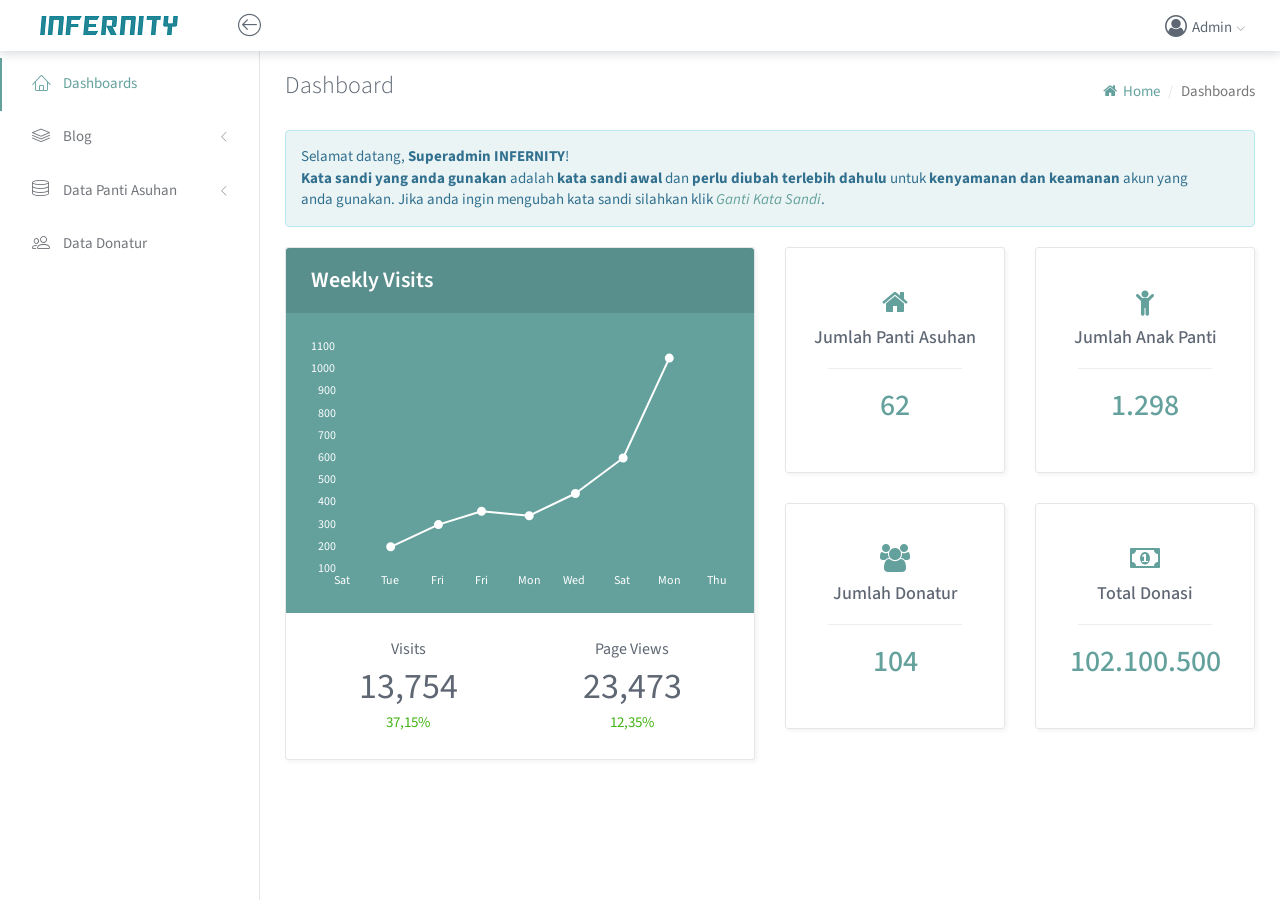
<file: halaman-admin/index.html>
<!doctype html>
<html lang="en">

<head>
	<title>Admin | INFERNITY</title>
	<meta charset="utf-8">
	<meta http-equiv="X-UA-Compatible" content="IE=edge, chrome=1">
	<meta name="viewport" content="width=device-width, initial-scale=1.0, maximum-scale=1.0, user-scalable=0">
	<!-- VENDOR CSS -->
	<link rel="stylesheet" href="assets/vendor/bootstrap/css/bootstrap.min.css">
	<link rel="stylesheet" href="assets/vendor/font-awesome/css/font-awesome.min.css">
	<link rel="stylesheet" href="assets/vendor/linearicons/style.css">
	<!-- MAIN CSS -->
	<link rel="stylesheet" href="assets/css/main.min.css">
	<!-- GOOGLE FONTS -->
	<link href="https://fonts.googleapis.com/css?family=Source+Sans+Pro:300,400,600,700" rel="stylesheet">
	<!-- ICONS -->
	<link rel="apple-touch-icon" sizes="76x76" href="assets/img/apple-icon.png">
	<link rel="icon" type="image/png" sizes="96x96" href="assets/img/logo-minified-dark.png">
</head>

<body>
	<!-- WRAPPER -->
	<div id="wrapper">
		<!-- NAVBAR -->
		<nav class="navbar navbar-default navbar-fixed-top">
			<div class="brand">
				<a href="index.html"><img src="assets/img/logo-infernity-text.png" alt="INFERNITY Logo" class="img-responsive logo"></a>
			</div>
			<div class="container-fluid">
				<div id="tour-fullwidth" class="navbar-btn">
					<button type="button" class="btn-toggle-fullwidth"><i class="lnr lnr-arrow-left-circle"></i></button>
				</div>
				<div id="navbar-menu">
					<ul class="nav navbar-nav navbar-right">
						<li class="dropdown">
							<a href="#" class="dropdown-toggle" data-toggle="dropdown"><i class="fa fa-user-circle-o"></i> <span>Admin</span> <i class="icon-submenu lnr lnr-chevron-down"></i></a>
							<ul class="dropdown-menu">
								<li><a href="masuk.html"><i class="lnr lnr-exit"></i> <span>Logout</span></a></li>
							</ul>
						</li>
					</ul>
				</div>
			</div>
		</nav>
		<!-- END NAVBAR -->
		<!-- LEFT SIDEBAR -->
		<div id="sidebar-nav" class="sidebar">
			<div class="sidebar-scroll">
				<nav>
					<ul class="nav">
						<li>
							<a href="index.html" data-toggle="collapse" class="active"><i class="lnr lnr-home"></i> <span>Dashboards</span></a>
						</li>
						<li>
							<a href="#subBlog" data-toggle="collapse" class="collapsed"><i class="lnr lnr-layers"></i> <span>Blog</span> <i class="icon-submenu lnr lnr-chevron-left"></i></a>
							<div id="subBlog" class="collapse ">
								<ul class="nav">
									<li><a href="data-blog.html">Data Blog</a></li>
									<li><a href="tambah-blog.html">Tambah Blog</a></li>
								</ul>
							</div>
						</li>
						<li>
							<a href="#subPanti" data-toggle="collapse" class="collapsed"><i class="lnr lnr-database"></i> <span>Data Panti Asuhan</span> <i class="icon-submenu lnr lnr-chevron-left"></i></a>
							<div id="subPanti" class="collapse ">
								<ul class="nav">
									<li><a href="data-panti.html">Data Panti</a></li>
									<li><a href="tambah-panti.html">Tambah Panti</a></li>
								</ul>
							</div>
						</li>
						<li><a href="data-donatur.html"><i class="lnr lnr-users"></i> <span>Data Donatur</span></a></li>
					</ul>
				</nav>
			</div>
		</div>
		<!-- END LEFT SIDEBAR -->
		<!-- MAIN -->
		<div class="main">
			<!-- MAIN CONTENT -->
			<div class="main-content">
				<div class="container-fluid">
					<ul class="breadcrumb">
						<li><a href="#"><i class="fa fa-home"></i> Home</a></li>
						<li class="active">Dashboards</li>
					</ul>
					<h1 class="page-title">Dashboard</h1>
					<div class="row">
						<div class="col-md-12">
							<div class="">
								<div class="alert alert-info alert-dismissible" role="alert">
									Selamat datang, <b>Superadmin INFERNITY</b>!<br>
									<b>Kata sandi yang anda gunakan</b> adalah <b>kata sandi awal</b> dan <b>perlu diubah terlebih dahulu</b> untuk <b>kenyamanan dan keamanan</b> akun yang anda gunakan. Jika anda ingin mengubah kata sandi silahkan klik <a href="" data-toggle="modal" data-target="#ganti-pass"><i>Ganti Kata Sandi</i></a>.
								</div>
								<!-- POPUP GANTI PASSWORD -->
								<div class="modal fade" id="ganti-pass" tabindex="-1" role="dialog" aria-labelledby="exampleModalLabel" aria-hidden="true">
									<div class="modal-dialog modal-lg" role="document">
										<div class="modal-content">
											<button type="button" class="close-button" data-dismiss="modal">
												<i class="fa fa-times"></i>
											</button>
											<div class="modal-header">
												<h4 class="modal-title" id="exampleModalLabel">
													<i class="fa fa-lock"></i> Ganti Password
												</h4>

											</div>
											<div class="modal-body">
												<form>
													<div class="form-group">
														<label  class="form-control-label">
															Password Lama 
														</label>
														<input type="password" class="form-control" id="">
													</div>
													<div class="form-group">
														<label  class="form-control-label">
															Password Baru 
														</label>
														<input type="password" class="form-control" id="">
													</div>
													<div class="form-group">
														<label  class="form-control-label">
															Konfirmasi Password 
														</label>
														<input type="password" class="form-control" id="">
													</div>
												</form>
											</div>
											<div class="modal-footer">
												<button type="button" class="btn btn-primary">
													Simpan
												</button>
											</div>
										</div>
									</div>
								</div>
								<!-- END POPUP GANTI PASSWORD -->
							</div>
						</div>
					</div>

					<div class="row">
						<div class="col-md-6">
							<!-- WEEKLY VISITS -->
							<div class="panel panel-solid-blue">
								<div class="panel-heading">
									<h3 class="panel-title">Weekly Visits</h3>
								</div>
								<div class="panel-body no-padding">
									<div class="panel-content-wrapper">
										<div style="height: 250px;" id="visit-chart"></div>
									</div>
									<div class="padding-25">
										<div class="row">
											<div class="col-sm-6">
												<div id="tour-visits" class="visits-metric text-center">
													<span class="title">Visits</span>
													<span class="value">13,754</span>
													<span class="change text-success">37,15%</span>
												</div>
											</div>
											<div class="col-sm-6">
												<div class="visits-metric text-center">
													<span class="title">Page Views</span>
													<span class="value">23,473</span>
													<span class="change text-success">12,35%</span>
												</div>
											</div>
										</div>
									</div>
								</div>
							</div>
							<!-- END WEEKLY VISITS -->
						</div>
						<div class="col-md-6">
							<div class="row">
								<div class="col-md-6">
									<div class="widget widget-mini-bar">
										<span style="font-size: 14px;">
					                 	<i class="fa fa-home text-primary mb-2 fa-2x"></i><br>
					                  	<h4>Jumlah Panti Asuhan</h4>
					                	</span>
					                <hr width="80%">
					                <h2 class="text-primary mb-2 fa-2x">62</h2>
									</div>
								</div>
								<div class="col-md-6">
									<div class="widget widget-mini-bar">
										<span style="font-size: 14px;">
					                 	<i class="fa fa-child text-primary mb-2 fa-2x"></i><br>
					                  	<h4>Jumlah Anak Panti</h4>
					                	</span>
					                <hr width="80%">
					                <h2 class="text-primary mb-2 fa-2x">1.298</h2>
									</div>
								</div>
							</div>
							<div class="row">	
								<div class="col-md-6">
									<div class="widget widget-mini-bar">
										<span style="font-size: 14px;">
					                 	<i class="fa fa-users text-primary mb-2 fa-2x"></i><br>
					                  	<h4>Jumlah Donatur</h4>
					                	</span>
					                <hr width="80%">
					                <h2 class="text-primary mb-2 fa-2x">104</h2>
									</div>
								</div>
								<div class="col-md-6">
									<div class="widget widget-mini-bar">
										<span style="font-size: 14px;">
					                 	<i class="fa fa-money text-primary mb-2 fa-2x"></i><br>
					                  	<h4>Total Donasi</h4>
					                	</span>
					                <hr width="80%">
					                <h2 class="text-primary mb-2 fa-2x">102.100.500</h2>
									</div>
								</div>
							</div>
						</div>
					</div>
				</div>
			</div>
			<!-- END MAIN CONTENT -->
		</div>
		<!-- END MAIN -->
		<div class="clearfix"></div>

	</div>
	<!-- END WRAPPER -->
	<!-- Javascript -->
	<script src="assets/vendor/jquery/jquery.min.js"></script>
	<script src="assets/vendor/bootstrap/js/bootstrap.min.js"></script>
	<script src="assets/vendor/jquery-slimscroll/jquery.slimscroll.min.js"></script>
	<script src="assets/vendor/Flot/jquery.flot.js"></script>
	<script src="assets/vendor/Flot/jquery.flot.resize.js"></script>
	<script src="assets/vendor/Flot/jquery.flot.time.js"></script>
	<script src="assets/vendor/flot.tooltip/jquery.flot.tooltip.js"></script>
	<script src="assets/scripts/klorofilpro-common.js"></script>
	
	<script>
	$(function() {

		// visit chart
		var plot, visit;

		visit = [
			[gt(2013, 1, 1), 200],
			[gt(2013, 2, 1), 300],
			[gt(2013, 3, 1), 360],
			[gt(2013, 4, 1), 340],
			[gt(2013, 5, 1), 440],
			[gt(2013, 6, 1), 600],
			[gt(2013, 7, 1), 1050]
		];

		plot = $.plot($('#visit-chart'), [{
				data: visit,
				label: "Visits"
			}],

			{
				series: {
					lines: {
						show: true,
						lineWidth: 2,
						fill: false
					},
					points: {
						show: true,
						lineWidth: 3,
						fill: true,
						fillColor: "#fff"
					},
					shadowSize: 0
				},
				grid: {
					hoverable: true,
					clickable: true,
					borderWidth: 0,
					tickColor: "#fff",

				},
				colors: ["#fff"],
				xaxis: {
					mode: "time",
					timezone: "browser",
					minTickSize: [1, "day"],
					timeformat: "%a",
					font: {
						color: "#fff"
					},
					tickColor: "transparent",
					autoscaleMargin: 0.02
				},
				yaxis: {
					font: {
						color: "#fff"
					},
					tickColor: "transparent",
					ticks: 8,
				},
				legend: {
					show: false
				},
				tooltip: {
					show: true,
					cssClass: 'flotTip-blue',
					content: '%s: %y'
				}
			}
		);

		// get day function
		function gt(y, m, d) {
			return new Date(y, m - 1, d).getTime();
		}
	});
	</script>
</body>

</html>
</file>
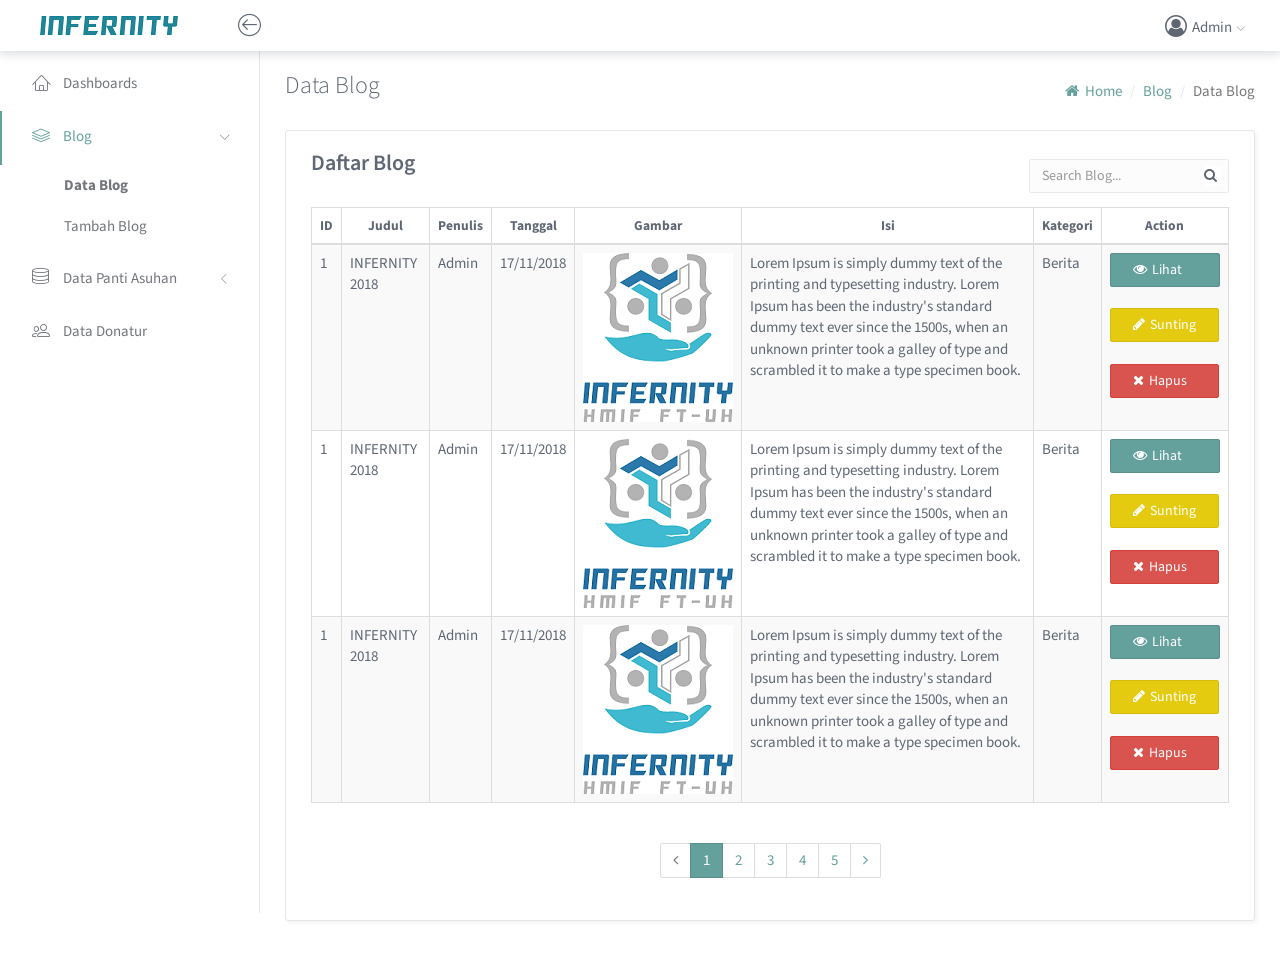
<file: halaman-admin/data-blog.html>
<!doctype html>
<html lang="en">

<head>
	<title>Admin | INFERNITY</title>
	<meta charset="utf-8">
	<meta http-equiv="X-UA-Compatible" content="IE=edge, chrome=1">
	<meta name="viewport" content="width=device-width, initial-scale=1.0, maximum-scale=1.0, user-scalable=0">
	<!-- VENDOR CSS -->
	<link rel="stylesheet" href="assets/vendor/bootstrap/css/bootstrap.min.css">
	<link rel="stylesheet" href="assets/vendor/font-awesome/css/font-awesome.min.css">
	<link rel="stylesheet" href="assets/vendor/linearicons/style.css">
	<link href="assets/vendor/summernote/summernote.css" rel="stylesheet">
	<!-- MAIN CSS -->
	<link rel="stylesheet" href="assets/css/main.min.css">
	<!-- GOOGLE FONTS -->
	<link href="https://fonts.googleapis.com/css?family=Source+Sans+Pro:300,400,600,700" rel="stylesheet">
	<!-- ICONS -->
	<link rel="apple-touch-icon" sizes="76x76" href="assets/img/apple-icon.png">
	<link rel="icon" type="image/png" sizes="96x96" href="assets/img/logo-minified-dark.png">
</head>

<body>
	<!-- WRAPPER -->
	<div id="wrapper">
		<!-- NAVBAR -->
		<nav class="navbar navbar-default navbar-fixed-top">
			<div class="brand">
				<a href="index.html"><img src="assets/img/logo-infernity-text.png" alt="INFERNITY Logo" class="img-responsive logo"></a>
			</div>
			<div class="container-fluid">
				<div id="tour-fullwidth" class="navbar-btn">
					<button type="button" class="btn-toggle-fullwidth"><i class="lnr lnr-arrow-left-circle"></i></button>
				</div>
				<div id="navbar-menu">
					<ul class="nav navbar-nav navbar-right">
						<li class="dropdown">
							<a href="#" class="dropdown-toggle" data-toggle="dropdown"><i class="fa fa-user-circle-o"></i> <span>Admin</span> <i class="icon-submenu lnr lnr-chevron-down"></i></a>
							<ul class="dropdown-menu">
								<li><a href="masuk.html"><i class="lnr lnr-exit"></i> <span>Logout</span></a></li>
							</ul>
						</li>
					</ul>
				</div>
			</div>
		</nav>
		<!-- END NAVBAR -->
		<!-- LEFT SIDEBAR -->
		<div id="sidebar-nav" class="sidebar">
			<div class="sidebar-scroll">
				<nav>
					<ul class="nav">
						<li>
							<a href="index.html"><i class="lnr lnr-home"></i> <span>Dashboards</span></a>
						</li>
						<li>
							<a href="#subBlog" data-toggle="collapse" class="active" aria-expanded="true"><i class="lnr lnr-layers"></i> <span>Blog</span> <i class="icon-submenu lnr lnr-chevron-left"></i></a>
							<div id="subBlog" class="collapse in">
								<ul class="nav">
									<li><a href="data-blog.html" class="active">Data Blog</a></li>
									<li><a href="tambah-blog.html">Tambah Blog</a></li>
								</ul>
							</div>
						</li>
						<li>
							<a href="#subPanti" data-toggle="collapse" class="collapsed"><i class="lnr lnr-database"></i> <span>Data Panti Asuhan</span> <i class="icon-submenu lnr lnr-chevron-left"></i></a>
							<div id="subPanti" class="collapse ">
								<ul class="nav">
									<li><a href="data-panti.html">Data Panti</a></li>
									<li><a href="tambah-panti.html">Tambah Panti</a></li>
								</ul>
							</div>
						</li>
						<li><a href="data-donatur.html"><i class="lnr lnr-users"></i> <span>Data Donatur</span></a></li>
					</ul>
				</nav>
			</div>
		</div>
		<!-- END LEFT SIDEBAR -->
		<!-- MAIN -->
		<div class="main">
			<!-- MAIN CONTENT -->
			<div class="main-content">
				<div class="container-fluid">
					<ul class="breadcrumb">
						<li><a href="#"><i class="fa fa-home"></i> Home</a></li>
						<li><a href="#"></i>Blog</a></li>
						<li class="active">Data Blog</li>
					</ul>
					<h1 class="page-title">Data Blog</h1>
					<div class="row">
						<div class="col-md-12">
							<!-- BORDERED TABLE -->
							<div class="panel">
								<div class="panel-heading">
									<h3 class="panel-title">Daftar Blog</h3>
									<form class="navbar-form navbar-right search-form">
										<input type="text" value="" class="form-control" placeholder="Search Blog...">
										<button type="button" class="btn btn-default"><i class="fa fa-search"></i></button>
									</form>
								</div>
								<div class="panel-body">
									<table class="table table-bordered table-striped">
										<thead>
											<tr>
												<th><center>ID</center></th>
												<th><center>Judul</center></th>
												<th><center>Penulis</center></th>
												<th><center>Tanggal</center></th>
												<th><center>Gambar</center></th>
												<th><center>Isi</center></th>
												<th><center>Kategori</center></th>
												<th><center>Action</center></th>
											</tr>
										</thead>
										<tbody>
											<tr>
												<td>1</td>
												<td>INFERNITY 2018</td>
												<td>Admin</td>
												<td>17/11/2018</td>
												<td><img src="assets/img/logo-infernity-m.png"></td>
												<td>
													<p>
														Lorem Ipsum is simply dummy text of the printing and typesetting industry. Lorem Ipsum has been the industry's standard dummy text ever since the 1500s, when an unknown printer took a galley of type and scrambled it to make a type specimen book.
													</p>	
												</td>
												<td>Berita</td>
												<td>
													<a href="" class="btn btn-primary"><i class="fa fa-eye"></i>Lihat&nbsp;&nbsp;&nbsp;&nbsp;&nbsp;</a>
													<br>
													<br>
													<a href="" class="btn btn-warning" data-toggle="modal" data-target="#sunting"><i class="fa fa-pencil"></i>Sunting</a>
													<br>
													<br>
													<a href="" class="btn btn-danger"><i class="fa fa-times"></i>Hapus&nbsp;&nbsp;&nbsp;</a>
												</td>
											</tr>
											<tr>
												<td>1</td>
												<td>INFERNITY 2018</td>
												<td>Admin</td>
												<td>17/11/2018</td>
												<td><img src="assets/img/logo-infernity-m.png"></td>
												<td>
													<p>
														Lorem Ipsum is simply dummy text of the printing and typesetting industry. Lorem Ipsum has been the industry's standard dummy text ever since the 1500s, when an unknown printer took a galley of type and scrambled it to make a type specimen book.
													</p>	
												</td>
												<td>Berita</td>
												<td>
													<a href="" class="btn btn-primary"><i class="fa fa-eye"></i>Lihat&nbsp;&nbsp;&nbsp;&nbsp;&nbsp;</a>
													<br>
													<br>
													<a href="" class="btn btn-warning" data-toggle="modal" data-target="#sunting"><i class="fa fa-pencil"></i>Sunting</a>
													<br>
													<br>
													<a href="" class="btn btn-danger"><i class="fa fa-times"></i>Hapus&nbsp;&nbsp;&nbsp;</a>
												</td>
											</tr>							
											<tr>
												<td>1</td>
												<td>INFERNITY 2018</td>
												<td>Admin</td>
												<td>17/11/2018</td>
												<td><img src="assets/img/logo-infernity-m.png"></td>
												<td>
													<p>
														Lorem Ipsum is simply dummy text of the printing and typesetting industry. Lorem Ipsum has been the industry's standard dummy text ever since the 1500s, when an unknown printer took a galley of type and scrambled it to make a type specimen book.
													</p>	
												</td>
												<td>Berita</td>
												<td>
													<a href="" class="btn btn-primary"><i class="fa fa-eye"></i>Lihat&nbsp;&nbsp;&nbsp;&nbsp;&nbsp;</a>
													<br>
													<br>
													<a href="" class="btn btn-warning" data-toggle="modal" data-target="#sunting"><i class="fa fa-pencil"></i>Sunting</a>
													<br>
													<br>
													<a href="" class="btn btn-danger"><i class="fa fa-times"></i>Hapus&nbsp;&nbsp;&nbsp;</a>
												</td>
											</tr>
										</tbody>
									</table>
									<div class="text-center">
										<ul class="pagination">
											<li class="disabled"><a href="#"><i class="fa fa-angle-left"></i><span class="sr-only">Previous</span></a></li>
											<li class="active"><a href="#">1</a></li>
											<li><a href="#">2</a></li>
											<li><a href="#">3</a></li>
											<li><a href="#">4</a></li>
											<li><a href="#">5</a></li>
											<li><a href="#"><i class="fa fa-angle-right"></i><span class="sr-only">Next</span></a></li>
										</ul>
									</div>
								</div>
							</div>
							<!-- END BORDERED TABLE -->
							<!-- POPUP SUNTING -->
							<div class="modal fade" id="sunting" tabindex="-1" role="dialog" aria-labelledby="exampleModalLabel" aria-hidden="true">
								<div class="modal-dialog modal-lg" role="document">
									<div class="modal-content">
										<button type="button" class="close-button" data-dismiss="modal">
											<i class="fa fa-times"></i>
										</button>
										<div class="modal-header">
											<h4 class="modal-title" id="exampleModalLabel">
												<i class="fa fa-pencil"></i> Sunting Blog
											</h4>

										</div>
										<div class="modal-body" id="popup-sunting">
											<form>
												<div class="form-group">
													<label for="contact-name" class="control-label">Judul</label>
													<input type="text" class="form-control" id="contact-name" placeholder="Judul Blog">
												</div>
												<div class="form-group">
													<label for="contact-name" class="control-label">Penulis</label>
													<input type="text" class="form-control" id="contact-name" placeholder="Penulis">
												</div>
												<div class="input-group">
													<label for="contact-date" class="control-label">Tanggal Penulisan</label>
													<input type="date" class="form-control" id="contact-date" value="">
												</div>
												<br>
												<div class="form-group">
													<label for="contact-name" class="control-label">Isi</label>
													<textarea class="summernote" style="height: 100px;"></textarea>
												</div>
												<div class="custom-file">
												    <label for="exampleInputFile">Gambar</label>
												    <input type="file" class="customFile" class="custom-file-input">
												    <p class="help-block">Pilih gambar untuk thumbnail blog Anda (Size Max. 1 MB)</p>
												</div>
												<div class="form-group">
													<label  class="control-label">Kategori</label>
													<select class="form-control" name="jual" id="exampleFormControlSelect1">
														<option class="active">--Pilih Salah Satu--</option>
														<option>Berita</option>
														<option>Edukasi</option>
													</select>
												</div>
											</form>
										</div>
										<div class="modal-footer">
											<button type="button" class="btn btn-primary">
												Save
											</button>
										</div>
									</div>
								</div>
							</div>
							<!-- END POPUP SUNTING -->
						</div>
					</div>
				</div>
			</div>
			<!-- END MAIN CONTENT -->
		</div>
		<!-- END MAIN -->
		<div class="clearfix"></div>
	</div>
	<!-- END WRAPPER -->
	<!-- Javascript -->
	<script src="assets/vendor/jquery/jquery.min.js"></script>
	<script src="assets/vendor/bootstrap/js/bootstrap.min.js"></script>
	<script src="assets/vendor/jquery-slimscroll/jquery.slimscroll.min.js"></script>
	<script src="assets/scripts/klorofilpro-common.js"></script>
	<script src="https://cdnjs.cloudflare.com/ajax/libs/popper.js/1.11.0/umd/popper.min.js"></script>
    <!-- summernote -->
    <script src="assets/vendor/summernote/summernote.js"></script>
    <script>
      $('.summernote').summernote({
        height: 200,
        focus: true,
        onpaste: function() {
          alert('You have pasted something to the editor');
        }
      });
    </script>
</body>

</html>
</file>
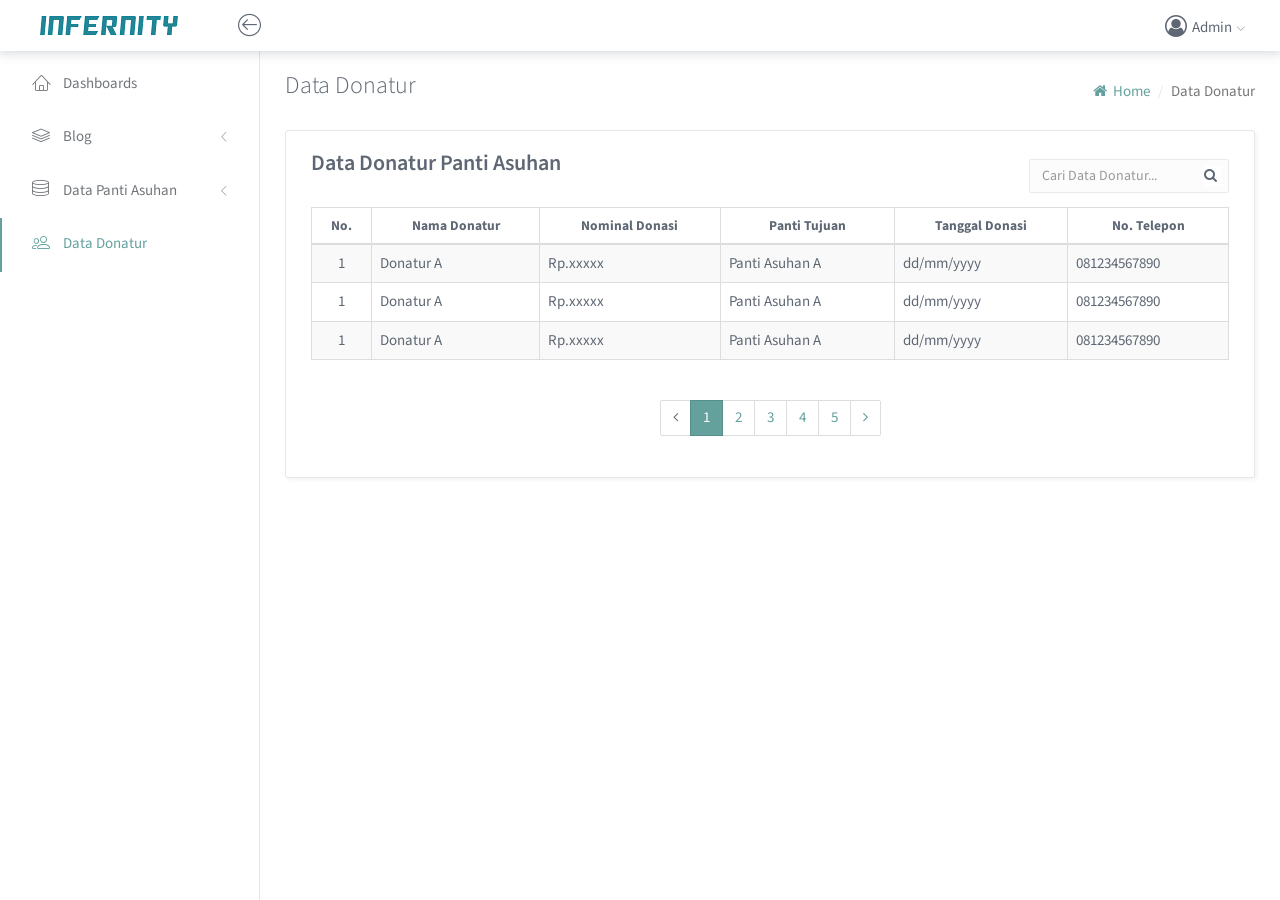
<file: halaman-admin/data-donatur.html>
<!doctype html>
<html lang="en">

<head>
	<title>Admin | INFERNITY</title>
	<meta charset="utf-8">
	<meta http-equiv="X-UA-Compatible" content="IE=edge, chrome=1">
	<meta name="viewport" content="width=device-width, initial-scale=1.0, maximum-scale=1.0, user-scalable=0">
	<!-- VENDOR CSS -->
	<link rel="stylesheet" href="assets/vendor/bootstrap/css/bootstrap.min.css">
	<link rel="stylesheet" href="assets/vendor/font-awesome/css/font-awesome.min.css">
	<link rel="stylesheet" href="assets/vendor/linearicons/style.css">
	<!-- MAIN CSS -->
	<link rel="stylesheet" href="assets/css/main.min.css">
	<!-- GOOGLE FONTS -->
	<link href="https://fonts.googleapis.com/css?family=Source+Sans+Pro:300,400,600,700" rel="stylesheet">
	<!-- ICONS -->
	<link rel="apple-touch-icon" sizes="76x76" href="assets/img/apple-icon.png">
	<link rel="icon" type="image/png" sizes="96x96" href="assets/img/logo-minified-dark.png">
</head>

<body>
	<!-- WRAPPER -->
	<div id="wrapper">
		<!-- NAVBAR -->
		<nav class="navbar navbar-default navbar-fixed-top">
			<div class="brand">
				<a href="index.html"><img src="assets/img/logo-infernity-text.png" alt="INFERNITY Logo" class="img-responsive logo"></a>
			</div>
			<div class="container-fluid">
				<div id="tour-fullwidth" class="navbar-btn">
					<button type="button" class="btn-toggle-fullwidth"><i class="lnr lnr-arrow-left-circle"></i></button>
				</div>
				<div id="navbar-menu">
					<ul class="nav navbar-nav navbar-right">
						<li class="dropdown">
							<a href="#" class="dropdown-toggle" data-toggle="dropdown"><i class="fa fa-user-circle-o"></i> <span>Admin</span> <i class="icon-submenu lnr lnr-chevron-down"></i></a>
							<ul class="dropdown-menu">
								<li><a href="masuk.html"><i class="lnr lnr-exit"></i> <span>Logout</span></a></li>
							</ul>
						</li>
					</ul>
				</div>
			</div>
		</nav>
		<!-- END NAVBAR -->
		<!-- LEFT SIDEBAR -->
		<div id="sidebar-nav" class="sidebar">
			<div class="sidebar-scroll">
				<nav>
					<ul class="nav">
						<li>
							<a href="index.html"><i class="lnr lnr-home"></i> <span>Dashboards</span></a>
						</li>
						<li>
							<a href="#subBlog" data-toggle="collapse" class="collapsed"><i class="lnr lnr-layers"></i> <span>Blog</span> <i class="icon-submenu lnr lnr-chevron-left"></i></a>
							<div id="subBlog" class="collapse">
								<ul class="nav">
									<li><a href="data-blog.html">Data Blog</a></li>
									<li><a href="tambah-blog.html">Tambah Blog</a></li>
								</ul>
							</div>
						</li>
						<li>
							<a href="#subPanti" data-toggle="collapse" class="collapsed"><i class="lnr lnr-database"></i> <span>Data Panti Asuhan</span> <i class="icon-submenu lnr lnr-chevron-left"></i></a>
							<div id="subPanti" class="collapse">
								<ul class="nav">
									<li><a href="data-panti.html">Data Panti</a></li>
									<li><a href="tambah-panti.html">Tambah Panti</a></li>
								</ul>
							</div>
						</li>
						<li><a href="data-donatur.html" class="active"><i class="lnr lnr-users"></i> <span>Data Donatur</span></a></li>
					</ul>
				</nav>
			</div>
		</div>
		<!-- END LEFT SIDEBAR -->
		<!-- MAIN -->
		<div class="main">
			<!-- MAIN CONTENT -->
			<div class="main-content">
				<div class="container-fluid">
					<ul class="breadcrumb">
						<li><a href="#"><i class="fa fa-home"></i> Home</a></li>
						<li class="active">Data Donatur</li>
					</ul>
					<h1 class="page-title">Data Donatur</h1>
					<div class="row">
						<div class="col-md-12">
							<!-- BORDERED TABLE -->
							<div class="panel">
								<div class="panel-heading">
									<h3 class="panel-title">Data Donatur Panti Asuhan</h3>
									<form class="navbar-form navbar-right search-form">
										<input type="text" value="" class="form-control" placeholder="Cari Data Donatur...">
										<button type="button" class="btn btn-default"><i class="fa fa-search"></i></button>
									</form>
								</div>
								<div class="panel-body">
									<table class="table table-bordered table-striped">
										<thead>
											<tr>
												<th><center>No.</center></th>
												<th><center>Nama Donatur</center></th>
												<th><center>Nominal Donasi</center></th>
												<th><center>Panti Tujuan</center></th>
												<th><center>Tanggal Donasi</center></th>
												<th><center>No. Telepon</center></th>
											</tr>
										</thead>
										<tbody>
											<tr>
												<td><center>1</center></td>
												<td>Donatur A</td>
												<td>Rp.xxxxx</td>
												<td>Panti Asuhan A</td>
												<td>dd/mm/yyyy</td>
												<td>081234567890</td>
											</tr>
											<tr>
												<td><center>1</center></td>
												<td>Donatur A</td>
												<td>Rp.xxxxx</td>
												<td>Panti Asuhan A</td>
												<td>dd/mm/yyyy</td>
												<td>081234567890</td>
											</tr>
											<tr>
												<td><center>1</center></td>
												<td>Donatur A</td>
												<td>Rp.xxxxx</td>
												<td>Panti Asuhan A</td>
												<td>dd/mm/yyyy</td>
												<td>081234567890</td>
											</tr>
										</tbody>
									</table>
									<div class="text-center">
										<ul class="pagination">
											<li class="disabled"><a href="#"><i class="fa fa-angle-left"></i><span class="sr-only">Previous</span></a></li>
											<li class="active"><a href="#">1</a></li>
											<li><a href="#">2</a></li>
											<li><a href="#">3</a></li>
											<li><a href="#">4</a></li>
											<li><a href="#">5</a></li>
											<li><a href="#"><i class="fa fa-angle-right"></i><span class="sr-only">Next</span></a></li>
										</ul>
									</div>
								</div>
							</div>
							<!-- END BORDERED TABLE -->
							<!-- POPUP SUNTING -->
							<div class="modal fade" id="sunting" tabindex="-1" role="dialog" aria-labelledby="exampleModalLabel" aria-hidden="true">
								<div class="modal-dialog modal-lg" role="document">
									<div class="modal-content">
										<button type="button" class="close-button" data-dismiss="modal">
											<i class="fa fa-times"></i>
										</button>
										<div class="modal-header">
											<h4 class="modal-title" id="exampleModalLabel">
												<i class="fa fa-pencil"></i> Sunting Blog
											</h4>

										</div>
										<div class="modal-body">
											<form>
												<div class="form-group">
													<label  class="form-control-label">
														ID 
													</label>
													<input type="number" class="form-control" id="">
												</div>
												<div class="form-group">
													<label  class="form-control-label">
														Judul 
													</label>
													<input type="text" class="form-control" id="">
												</div>
												<div class="form-group">
													<label  class="form-control-label">
														Penulis 
													</label>
													<input type="text" class="form-control" id="">
												</div>
												<div class="form-group">
													<label  class="form-control-label">
														Tanggal 
													</label>
													<input type="date" class="form-control" id="">
												</div>
												<div class="custom-file">
												    <label for="exampleInputFile">Gambar</label>
												    <input type="file" class="customFile" class="custom-file-input">
									    			<p class="help-block">Pilih gambar untuk thumbnail blog Anda</p>
												</div>
												<div class="form-group">
													<label for="contact-name" class="control-label">Isi</label>
													<textarea class="form-control" style="height: 100px;"></textarea>
												</div>
												<div class="form-group">
													<label  class="form-control-label">
														Kategori 
													</label>
													<select class="form-control" name="jual" id="exampleFormControlSelect1">
														<option class="active">--Pilih Salah Satu--</option>
														<option>Berita</option>
														<option>Edukasi</option>
													</select>
												</div>
											</form>
										</div>
										<div class="modal-footer">
											<button type="button" class="btn btn-primary">
												Save
											</button>
										</div>
									</div>
								</div>
							</div>
							<!-- END POPUP SUNTING -->
						</div>
					</div>
				</div>
			</div>
			<!-- END MAIN CONTENT -->
		</div>
		<!-- END MAIN -->
		<div class="clearfix"></div>
	</div>
	<!-- END WRAPPER -->
	<!-- Javascript -->
	<script src="assets/vendor/jquery/jquery.min.js"></script>
	<script src="assets/vendor/bootstrap/js/bootstrap.min.js"></script>
	<script src="assets/vendor/jquery-slimscroll/jquery.slimscroll.min.js"></script>
	<script src="assets/scripts/klorofilpro-common.js"></script>
</body>

</html>
</file>
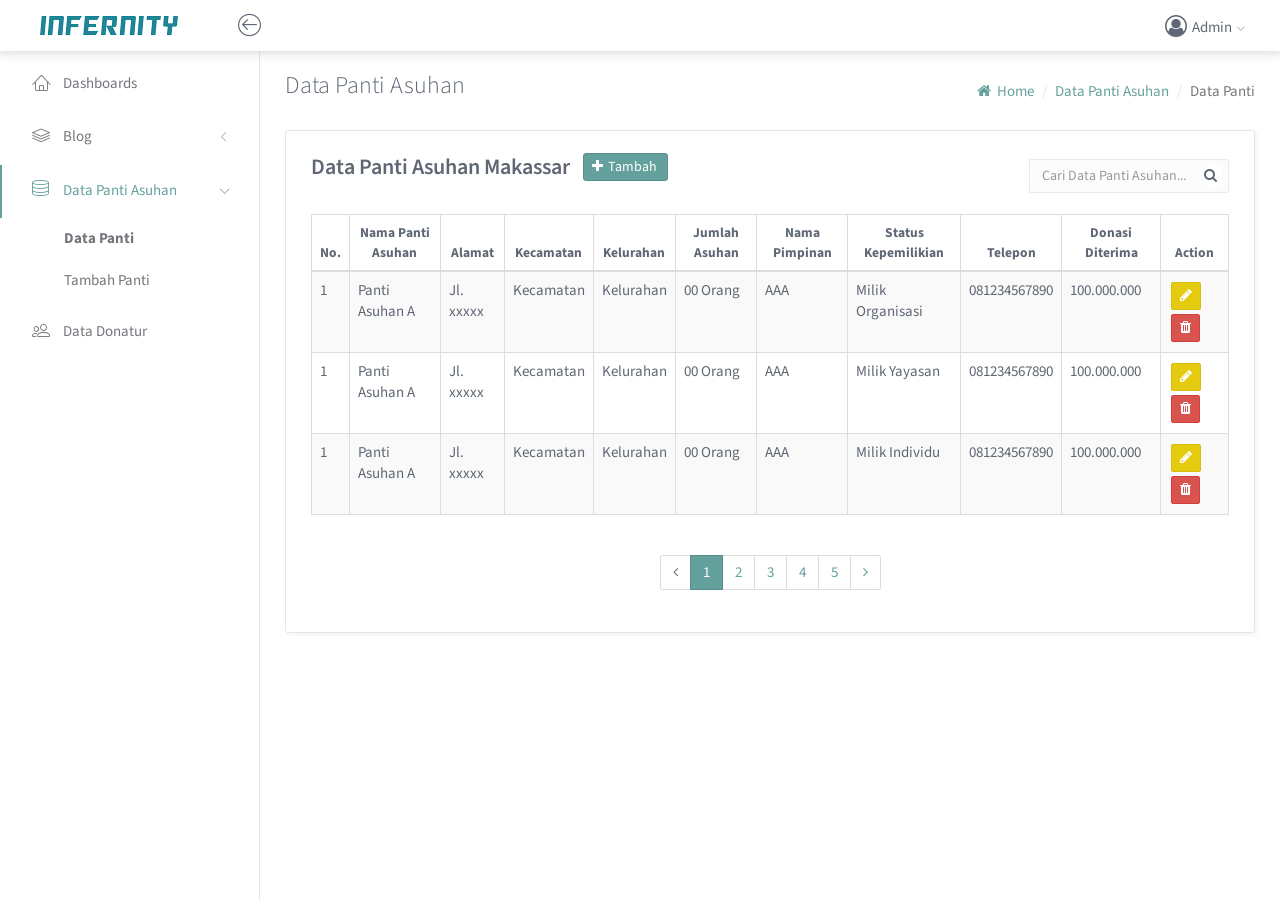
<file: halaman-admin/data-panti.html>
<!doctype html>
<html lang="en">

<head>
	<title>Admin | INFERNITY</title>
	<meta charset="utf-8">
	<meta http-equiv="X-UA-Compatible" content="IE=edge, chrome=1">
	<meta name="viewport" content="width=device-width, initial-scale=1.0, maximum-scale=1.0, user-scalable=0">
	<!-- VENDOR CSS -->
	<link rel="stylesheet" href="assets/vendor/bootstrap/css/bootstrap.min.css">
	<link rel="stylesheet" href="assets/vendor/font-awesome/css/font-awesome.min.css">
	<link rel="stylesheet" href="assets/vendor/linearicons/style.css">
	<!-- MAIN CSS -->
	<link rel="stylesheet" href="assets/css/main.min.css">
	<!-- GOOGLE FONTS -->
	<link href="https://fonts.googleapis.com/css?family=Source+Sans+Pro:300,400,600,700" rel="stylesheet">
	<!-- ICONS -->
	<link rel="apple-touch-icon" sizes="76x76" href="assets/img/apple-icon.png">
	<link rel="icon" type="image/png" sizes="96x96" href="assets/img/logo-minified-dark.png">
</head>

<body>
	<!-- WRAPPER -->
	<div id="wrapper">
		<!-- NAVBAR -->
		<nav class="navbar navbar-default navbar-fixed-top">
			<div class="brand">
				<a href="index.html"><img src="assets/img/logo-infernity-text.png" alt="INFERNITY Logo" class="img-responsive logo"></a>
			</div>
			<div class="container-fluid">
				<div id="tour-fullwidth" class="navbar-btn">
					<button type="button" class="btn-toggle-fullwidth"><i class="lnr lnr-arrow-left-circle"></i></button>
				</div>
				<div id="navbar-menu">
					<ul class="nav navbar-nav navbar-right">
						<li class="dropdown">
							<a href="#" class="dropdown-toggle" data-toggle="dropdown"><i class="fa fa-user-circle-o"></i> <span>Admin</span> <i class="icon-submenu lnr lnr-chevron-down"></i></a>
							<ul class="dropdown-menu">
								<li><a href="masuk.html"><i class="lnr lnr-exit"></i> <span>Logout</span></a></li>
							</ul>
						</li>
					</ul>
				</div>
			</div>
		</nav>
		<!-- END NAVBAR -->
		<!-- LEFT SIDEBAR -->
		<div id="sidebar-nav" class="sidebar">
			<div class="sidebar-scroll">
				<nav>
					<ul class="nav">
						<li>
							<a href="index.html"><i class="lnr lnr-home"></i> <span>Dashboards</span></a>
						</li>
						<li>
							<a href="#subBlog" data-toggle="collapse" class="collapsed"><i class="lnr lnr-layers"></i> <span>Blog</span> <i class="icon-submenu lnr lnr-chevron-left"></i></a>
							<div id="subBlog" class="collapse">
								<ul class="nav">
									<li><a href="data-blog.html">Data Blog</a></li>
									<li><a href="tambah-blog.html">Tambah Blog</a></li>
								</ul>
							</div>
						</li>
						<li>
							<a href="#subPanti" data-toggle="collapse" class="active"><i class="lnr lnr-database"></i> <span>Data Panti Asuhan</span> <i class="icon-submenu lnr lnr-chevron-left"></i></a>
							<div id="subPanti" class="collapse in">
								<ul class="nav">
									<li><a href="data-panti.html" class="active">Data Panti</a></li>
									<li><a href="tambah-panti.html">Tambah Panti</a></li>
								</ul>
							</div>
						</li>
						<li><a href="data-donatur.html"><i class="lnr lnr-users"></i> <span>Data Donatur</span></a></li>
					</ul>
				</nav>
			</div>
		</div>
		<!-- END LEFT SIDEBAR -->
		<!-- MAIN -->
		<div class="main">
			<!-- MAIN CONTENT -->
			<div class="main-content">
				<div class="container-fluid">
					<ul class="breadcrumb">
						<li><a href="#"><i class="fa fa-home"></i> Home</a></li>			
						<li><a href="#"></i>Data Panti Asuhan</a></li>
						<li class="active">Data Panti</li>
					</ul>
					<h1 class="page-title">Data Panti Asuhan</h1>
					<div class="row">
						<div class="col-md-12">
							<!-- BORDERED TABLE -->
							<div class="panel">
								<div class="panel-heading">
									<h3 class="panel-title">Data Panti Asuhan Makassar</h3>										<a href="" id="action" class="btn btn-primary" data-toggle="modal" data-target="#tambah" style="margin-left: 1rem;padding-right: 1rem;border-radius: 3px"><i class="fa fa-plus"></i>Tambah</a>
									<form class="navbar-form navbar-right search-form">
										<input type="text" value="" class="form-control" placeholder="Cari Data Panti Asuhan...">
										<button type="button" class="btn btn-default"><i class="fa fa-search"></i></button>
									</form>
								</div>
								<div class="panel-body">
									<table class="table table-bordered table-striped">
										<thead>
											<tr>
												<th><center>No.</center></th>
												<th><center>Nama Panti Asuhan</center></th>
												<th><center>Alamat</center></th>
												<th><center>Kecamatan</center></th>
												<th><center>Kelurahan</center></th>
												<th><center>Jumlah Asuhan</center></th>
												<th><center>Nama Pimpinan</center></th>
												<th><center>Status Kepemilikian</center></th>
												<th><center>Telepon</center></th>
												<th><center>Donasi Diterima</center></th>
												<th><center>Action</center></th>
											</tr>
										</thead>
										<tbody>
											<tr>
												<td>1</td>
												<td>Panti Asuhan A</td>
												<td>Jl. xxxxx</td>
												<td>Kecamatan</td>
												<td>Kelurahan</td>
												<td>00 Orang</td>
												<td>AAA</td>
												<td>Milik Organisasi</td>
												<td>081234567890</td>
												<td>100.000.000</td>
												<td>
													<div class="d-flex justify-content-center">
													<a href="" id="action" class="btn btn-warning" data-toggle="modal" data-target="#sunting"><i class="fa fa-pencil"></i></a>
													<a href="" id="action" class="btn btn-danger"><i class="fa fa-trash"></i></a>
													</div>
												</td>
											</tr>
											<tr>
												<td>1</td>
												<td>Panti Asuhan A</td>
												<td>Jl. xxxxx</td>
												<td>Kecamatan</td>
												<td>Kelurahan</td>
												<td>00 Orang</td>
												<td>AAA</td>
												<td>Milik Yayasan</td>
												<td>081234567890</td>
												<td>100.000.000</td>
												<td>
													<div class="d-flex justify-content-center">
													<a href="" id="action" class="btn btn-warning" data-toggle="modal" data-target="#sunting"><i class="fa fa-pencil"></i></a>
													<a href="" id="action" class="btn btn-danger"><i class="fa fa-trash"></i></a>
													</div>
												</td>
											</tr>
											<tr>
												<td>1</td>
												<td>Panti Asuhan A</td>
												<td>Jl. xxxxx</td>
												<td>Kecamatan</td>
												<td>Kelurahan</td>
												<td>00 Orang</td>
												<td>AAA</td>
												<td>Milik Individu</td>
												<td>081234567890</td>
												<td>100.000.000</td>
												<td>
													<div class="d-flex justify-content-center">
													<a href="" id="action" class="btn btn-warning" data-toggle="modal" data-target="#sunting"><i class="fa fa-pencil"></i></a>
													<a href="" id="action" class="btn btn-danger"><i class="fa fa-trash"></i></a>
													</div>
												</td>
											</tr>
										</tbody>
									</table>
									<div class="text-center">
										<ul class="pagination">
											<li class="disabled"><a href="#"><i class="fa fa-angle-left"></i><span class="sr-only">Previous</span></a></li>
											<li class="active"><a href="#">1</a></li>
											<li><a href="#">2</a></li>
											<li><a href="#">3</a></li>
											<li><a href="#">4</a></li>
											<li><a href="#">5</a></li>
											<li><a href="#"><i class="fa fa-angle-right"></i><span class="sr-only">Next</span></a></li>
										</ul>	
									</div>
								</div>
							</div>
							<!-- END BORDERED TABLE -->
							<!-- POPUP TAMBAH -->
							<div class="modal fade" id="tambah" tabindex="-1" role="dialog" aria-labelledby="exampleModalLabel" aria-hidden="true">
								<div class="modal-dialog modal-lg" role="document">
									<div class="modal-content">
										<button type="button" class="close-button" data-dismiss="modal">
											<i class="fa fa-times"></i>
										</button>
										<div class="modal-header">
											<h4 class="modal-title" id="exampleModalLabel">
												<i class="fa fa-pencil"></i> Sunting Data Panti Asuhan
											</h4>

										</div>
										<div class="modal-body" id="popup-sunting">
											<form>
												<div class="form-group">
													<label for="contact-name" class="control-label">Nama Panti Asuhan</label>
													<input type="text" class="form-control" id="contact-name" placeholder="Nama Panti Asuhan">
												</div>
												<div class="form-group">
													<label for="contact-name" class="control-label">Alamat</label>
													<input type="text" class="form-control" id="contact-name" placeholder="ex. Jl. xxxxx">
												</div>
												<div class="form-group">
													<label  class="control-label">Kecamatan</label>
													<select class="form-control" name="jual" id="exampleFormControlSelect1">
														<option class="active">--Pilih Salah Satu--</option>
														<option>Kecamatan A</option>
														<option>Kecamatan B</option>
													</select>
												</div>
												<div class="form-group">
													<label  class="control-label">Kelurahan</label>
													<select class="form-control" name="jual" id="exampleFormControlSelect1">
														<option class="active">--Pilih Salah Satu--</option>
														<option>Kelurahan A</option>
														<option>Kelurahan B</option>
													</select>
												</div>
												<div class="form-group">
													<label for="contact-name" class="control-label">Jumlah Anak Asuh</label>
													<input type="text" class="form-control" id="contact-name" placeholder="contoh: 100">
												</div>
												<div class="form-group">
													<label for="contact-name" class="control-label">Nama Pimpinan</label>
													<input type="text" class="form-control" id="contact-name" placeholder="Nama Pimpinan">
												</div>										
												<div class="form-group">
													<label  class="control-label">Status Kepemilikan</label>
													<select class="form-control" name="jual" id="exampleFormControlSelect1">
														<option class="active">--Pilih Salah Satu--</option>
														<option>Milik Organisasi</option>
														<option>Milik Yayasan</option>
														<option>Milik Individu</option>
													</select>
												</div>
												<div class="form-group">
													<label for="contact-name" class="control-label">No. Telepon/HP</label>
													<input type="text" class="form-control" id="contact-name" placeholder="ex. 08xxxxxxxx">
												</div>	
											</form>
										</div>
										<div class="modal-footer">
											<button type="button" class="btn btn-primary">
												Selesai
											</button>
										</div>
									</div>
								</div>
							</div>
							<!-- END POPUP TAMBAH -->
							<!-- POPUP SUNTING -->
							<div class="modal fade" id="sunting" tabindex="-1" role="dialog" aria-labelledby="exampleModalLabel" aria-hidden="true">
								<div class="modal-dialog modal-lg" role="document">
									<div class="modal-content">
										<button type="button" class="close-button" data-dismiss="modal">
											<i class="fa fa-times"></i>
										</button>
										<div class="modal-header">
											<h4 class="modal-title" id="exampleModalLabel">
												<i class="fa fa-pencil"></i> Sunting Data Panti Asuhan
											</h4>

										</div>
										<div class="modal-body" id="popup-sunting">
											<form>
												<div class="form-group">
													<label for="contact-name" class="control-label">Nama Panti Asuhan</label>
													<input type="text" class="form-control" id="contact-name" placeholder="Nama Panti Asuhan">
												</div>
												<div class="form-group">
													<label for="contact-name" class="control-label">Alamat</label>
													<input type="text" class="form-control" id="contact-name" placeholder="ex. Jl. xxxxx">
												</div>
												<div class="form-group">
													<label  class="control-label">Kecamatan</label>
													<select class="form-control" name="jual" id="exampleFormControlSelect1">
														<option class="active">--Pilih Salah Satu--</option>
														<option>Kecamatan A</option>
														<option>Kecamatan B</option>
													</select>
												</div>
												<div class="form-group">
													<label  class="control-label">Kelurahan</label>
													<select class="form-control" name="jual" id="exampleFormControlSelect1">
														<option class="active">--Pilih Salah Satu--</option>
														<option>Kelurahan A</option>
														<option>Kelurahan B</option>
													</select>
												</div>
												<div class="form-group">
													<label for="contact-name" class="control-label">Jumlah Anak Asuh</label>
													<input type="text" class="form-control" id="contact-name" placeholder="contoh: 100">
												</div>
												<div class="form-group">
													<label for="contact-name" class="control-label">Nama Pimpinan</label>
													<input type="text" class="form-control" id="contact-name" placeholder="Nama Pimpinan">
												</div>										
												<div class="form-group">
													<label  class="control-label">Status Kepemilikan</label>
													<select class="form-control" name="jual" id="exampleFormControlSelect1">
														<option class="active">--Pilih Salah Satu--</option>
														<option>Milik Organisasi</option>
														<option>Milik Yayasan</option>
														<option>Milik Individu</option>
													</select>
												</div>
												<div class="form-group">
													<label for="contact-name" class="control-label">No. Telepon/HP</label>
													<input type="text" class="form-control" id="contact-name" placeholder="ex. 08xxxxxxxx">
												</div>	
											</form>
										</div>
										<div class="modal-footer">
											<button type="button" class="btn btn-primary">
												Simpan
											</button>
										</div>
									</div>
								</div>
							</div>
							<!-- END POPUP SUNTING -->
						</div>
					</div>
				</div>
			</div>
			<!-- END MAIN CONTENT -->
		</div>
		<!-- END MAIN -->
		<div class="clearfix"></div>
	</div>
	<!-- END WRAPPER -->
	<!-- Javascript -->
	<script src="assets/vendor/jquery/jquery.min.js"></script>
	<script src="assets/vendor/bootstrap/js/bootstrap.min.js"></script>
	<script src="assets/vendor/jquery-slimscroll/jquery.slimscroll.min.js"></script>
	<script src="assets/scripts/klorofilpro-common.js"></script>
</body>

</html>
</file>
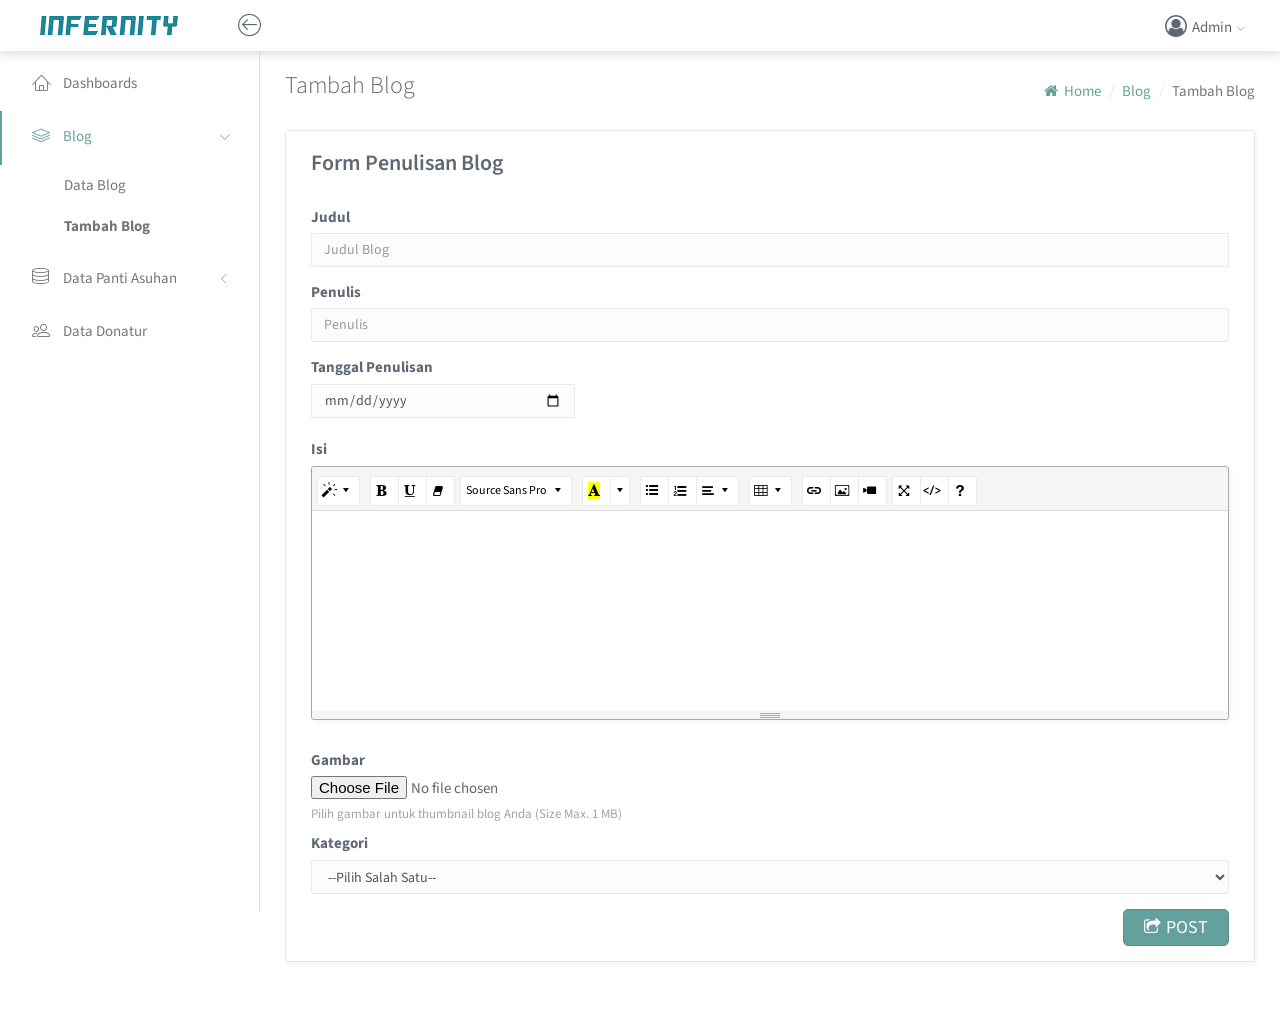
<file: halaman-admin/tambah-blog.html>
<!doctype html>
<html lang="en">

<head>
	<title>Admin | INFERNITY</title>
	<meta charset="utf-8">
	<meta http-equiv="X-UA-Compatible" content="IE=edge, chrome=1">
	<meta name="viewport" content="width=device-width, initial-scale=1.0, maximum-scale=1.0, user-scalable=0">
	<!-- VENDOR CSS -->
	<link rel="stylesheet" href="assets/vendor/bootstrap/css/bootstrap.min.css">
	<link rel="stylesheet" href="assets/vendor/font-awesome/css/font-awesome.min.css">
	<link rel="stylesheet" href="assets/vendor/linearicons/style.css">
    <link href="assets/vendor/summernote/summernote.css" rel="stylesheet">
	<!-- MAIN CSS -->
	<link rel="stylesheet" href="assets/css/main.min.css">
	<!-- GOOGLE FONTS -->
	<link href="https://fonts.googleapis.com/css?family=Source+Sans+Pro:300,400,600,700" rel="stylesheet">
	<!-- ICONS -->
	<link rel="apple-touch-icon" sizes="76x76" href="assets/img/apple-icon.png">
	<link rel="icon" type="image/png" sizes="96x96" href="assets/img/logo-minified-dark.png">
</head>

<body>
	<!-- WRAPPER -->
	<div id="wrapper">
		<!-- NAVBAR -->
		<nav class="navbar navbar-default navbar-fixed-top">
			<div class="brand">
				<a href="index.html"><img src="assets/img/logo-infernity-text.png" alt="INFERNITY Logo" class="img-responsive logo"></a>
			</div>
			<div class="container-fluid">
				<div id="tour-fullwidth" class="navbar-btn">
					<button type="button" class="btn-toggle-fullwidth"><i class="lnr lnr-arrow-left-circle"></i></button>
				</div>
				<div id="navbar-menu">
					<ul class="nav navbar-nav navbar-right">
						<li class="dropdown">
							<a href="#" class="dropdown-toggle" data-toggle="dropdown"><i class="fa fa-user-circle-o"></i> <span>Admin</span> <i class="icon-submenu lnr lnr-chevron-down"></i></a>
							<ul class="dropdown-menu">
								<li><a href="masuk.html"><i class="lnr lnr-exit"></i> <span>Logout</span></a></li>
							</ul>
						</li>
					</ul>
				</div>
			</div>
		</nav>
		<!-- END NAVBAR -->
		<!-- LEFT SIDEBAR -->
		<div id="sidebar-nav" class="sidebar">
			<div class="sidebar-scroll">
				<nav>
					<ul class="nav">
						<li>
							<a href="index.html"><i class="lnr lnr-home"></i> <span>Dashboards</span></a>
						</li>
						<li>
							<a href="#subBlog" data-toggle="collapse" class="active" aria-expanded="true"><i class="lnr lnr-layers"></i> <span>Blog</span> <i class="icon-submenu lnr lnr-chevron-left"></i></a>
							<div id="subBlog" class="collapse in">
								<ul class="nav">
									<li><a href="data-blog.html" >Data Blog</a></li>
									<li><a href="tambah-blog.html" class="active">Tambah Blog</a></li>
								</ul>
							</div>
						</li>
						<li>
							<a href="#subPanti" data-toggle="collapse" class="collapsed"><i class="lnr lnr-database"></i> <span>Data Panti Asuhan</span> <i class="icon-submenu lnr lnr-chevron-left"></i></a>
							<div id="subPanti" class="collapse ">
								<ul class="nav">
									<li><a href="data-panti.html">Data Panti</a></li>
									<li><a href="tambah-panti.html">Tambah Panti</a></li>
								</ul>
							</div>
						</li>
						<li><a href="data-donatur.html"><i class="lnr lnr-users"></i> <span>Data Donatur</span></a></li>
					</ul>
				</nav>
			</div>
		</div>
		<!-- END LEFT SIDEBAR -->
		<!-- MAIN -->
		<div class="main">
			<!-- MAIN CONTENT -->
			<div class="main-content">
				<div class="container-fluid">
					<ul class="breadcrumb">
						<li><a href="#"><i class="fa fa-home"></i> Home</a></li>
						<li><a href="#"></i>Blog</a></li>
						<li class="active">Tambah Blog</li>
					</ul>
					<h1 class="page-title">Tambah Blog</h1>
					<div class="row">
						<div class="col-md-12">
							<!-- BLOG FORM -->
							<div class="panel">
								<div class="panel-heading">
									<h3 class="panel-title">Form Penulisan Blog</h3>
								</div>
								<div class="panel-body">
									<form>
										<div class="form-group">
											<label for="contact-name" class="control-label">Judul</label>
											<input type="text" class="form-control" id="contact-name" placeholder="Judul Blog">
										</div>
										<div class="form-group">
											<label for="contact-name" class="control-label">Penulis</label>
											<input type="text" class="form-control" id="contact-name" placeholder="Penulis">
										</div>
										<div class="input-group">
											<label for="contact-date" class="control-label">Tanggal Penulisan</label>
											<input type="date" class="form-control" id="contact-date" value="">
										</div>
										<br>
										<div class="form-group">
											<label for="contact-name" class="control-label">Isi</label>
											<textarea class="summernote" style="height: 100px;"></textarea>
										</div>
										<div class="custom-file">
										    <label for="exampleInputFile">Gambar</label>
										    <input type="file" class="customFile" class="custom-file-input">
										    <p class="help-block">Pilih gambar untuk thumbnail blog Anda (Size Max. 1 MB)</p>
										</div>
										<div class="form-group">
											<label  class="control-label">Kategori</label>
											<select class="form-control" name="jual" id="exampleFormControlSelect1">
												<option class="active">--Pilih Salah Satu--</option>
												<option>Berita</option>
												<option>Edukasi</option>
											</select>
										</div>
										<button type="submit" class="post btn btn-primary"><i class="fa fa-share-square-o"></i>POST</button>
									</form>
								</div>
							</div>
							<!-- END BLOG FORM -->
						</div>
					</div>
				</div>
			</div>
			<!-- END MAIN CONTENT -->
		</div>
		<!-- END MAIN -->
		<div class="clearfix"></div>
	</div>
	<!-- END WRAPPER -->
	<!-- Javascript -->
	<script src="assets/vendor/jquery/jquery.min.js"></script>
	<script src="assets/vendor/bootstrap/js/bootstrap.min.js"></script>
	<script src="assets/vendor/jquery-slimscroll/jquery.slimscroll.min.js"></script>
	<script src="assets/scripts/klorofilpro-common.js"></script>
	<script src="https://cdnjs.cloudflare.com/ajax/libs/popper.js/1.11.0/umd/popper.min.js"></script>
    <!-- summernote -->
    <script src="assets/vendor/summernote/summernote.js"></script>
    <script>
      $('.summernote').summernote({
        height: 200,
        focus: true,
        onpaste: function() {
          alert('You have pasted something to the editor');
        }
      });
    </script>
</body>

</html>
</file>
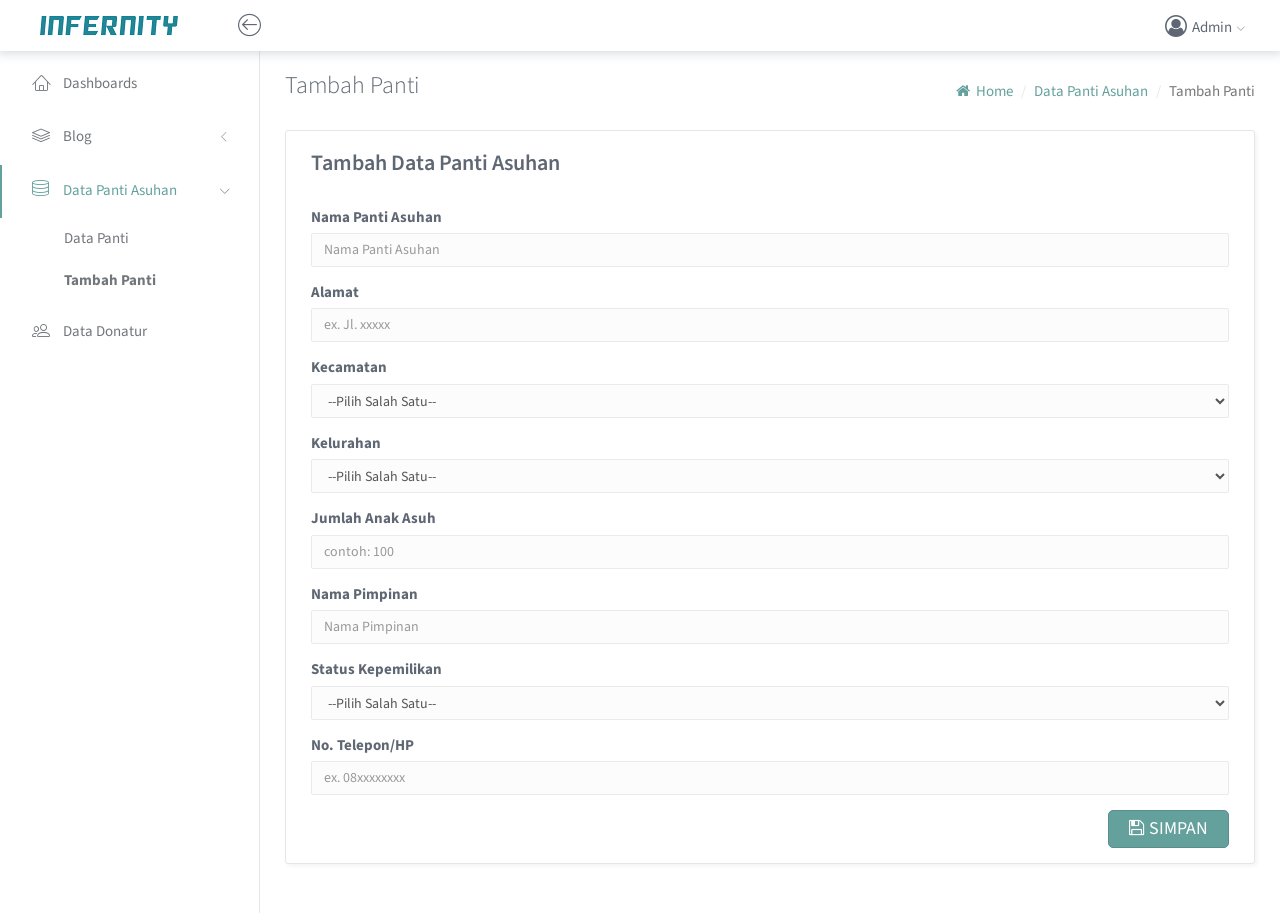
<file: halaman-admin/tambah-panti.html>
<!doctype html>
<html lang="en">

<head>
	<title>Admin | INFERNITY</title>
	<meta charset="utf-8">
	<meta http-equiv="X-UA-Compatible" content="IE=edge, chrome=1">
	<meta name="viewport" content="width=device-width, initial-scale=1.0, maximum-scale=1.0, user-scalable=0">
	<!-- VENDOR CSS -->
	<link rel="stylesheet" href="assets/vendor/bootstrap/css/bootstrap.min.css">
	<link rel="stylesheet" href="assets/vendor/font-awesome/css/font-awesome.min.css">
	<link rel="stylesheet" href="assets/vendor/linearicons/style.css">
	<!-- MAIN CSS -->
	<link rel="stylesheet" href="assets/css/main.min.css">
	<!-- GOOGLE FONTS -->
	<link href="https://fonts.googleapis.com/css?family=Source+Sans+Pro:300,400,600,700" rel="stylesheet">
	<!-- ICONS -->
	<link rel="apple-touch-icon" sizes="76x76" href="assets/img/apple-icon.png">
	<link rel="icon" type="image/png" sizes="96x96" href="assets/img/logo-minified-dark.png">
</head>

<body>
	<!-- WRAPPER -->
	<div id="wrapper">
		<!-- NAVBAR -->
		<nav class="navbar navbar-default navbar-fixed-top">
			<div class="brand">
				<a href="index.html"><img src="assets/img/logo-infernity-text.png" alt="INFERNITY Logo" class="img-responsive logo"></a>
			</div>
			<div class="container-fluid">
				<div id="tour-fullwidth" class="navbar-btn">
					<button type="button" class="btn-toggle-fullwidth"><i class="lnr lnr-arrow-left-circle"></i></button>
				</div>
				<div id="navbar-menu">
					<ul class="nav navbar-nav navbar-right">
						<li class="dropdown">
							<a href="#" class="dropdown-toggle" data-toggle="dropdown"><i class="fa fa-user-circle-o"></i> <span>Admin</span> <i class="icon-submenu lnr lnr-chevron-down"></i></a>
							<ul class="dropdown-menu">
								<li><a href="masuk.html"><i class="lnr lnr-exit"></i> <span>Logout</span></a></li>
							</ul>
						</li>
					</ul>
				</div>
			</div>
		</nav>
		<!-- END NAVBAR -->
		<!-- LEFT SIDEBAR -->
		<div id="sidebar-nav" class="sidebar">
			<div class="sidebar-scroll">
				<nav>
					<ul class="nav">
						<li>
							<a href="index.html"><i class="lnr lnr-home"></i> <span>Dashboards</span></a>
						</li>
						<li>
							<a href="#subBlog" data-toggle="collapse" class="collapsed"><i class="lnr lnr-layers"></i> <span>Blog</span> <i class="icon-submenu lnr lnr-chevron-left"></i></a>
							<div id="subBlog" class="collapse">
								<ul class="nav">
									<li><a href="data-blog.html">Data Blog</a></li>
									<li><a href="tambah-blog.html">Tambah Blog</a></li>
								</ul>
							</div>
						</li>
						<li>
							<a href="#subPanti" data-toggle="collapse" class="active"><i class="lnr lnr-database"></i> <span>Data Panti Asuhan</span> <i class="icon-submenu lnr lnr-chevron-left"></i></a>
							<div id="subPanti" class="collapse in">
								<ul class="nav">
									<li><a href="data-panti.html" >Data Panti</a></li>
									<li><a href="tambah-panti.html" class="active">Tambah Panti</a></li>
								</ul>
							</div>
						</li>
						<li><a href="data-donatur.html"><i class="lnr lnr-users"></i> <span>Data Donatur</span></a></li>
					</ul>
				</nav>
			</div>
		</div>
		<!-- END LEFT SIDEBAR -->
		<!-- MAIN -->
		<div class="main">
			<!-- MAIN CONTENT -->
			<div class="main-content">
				<div class="container-fluid">
					<ul class="breadcrumb">
						<li><a href="#"><i class="fa fa-home"></i> Home</a></li>
						<li><a href="#"></i>Data Panti Asuhan</a></li>
						<li class="active">Tambah Panti</li>
					</ul>
					<h1 class="page-title">Tambah Panti</h1>
					<div class="row">
						<div class="col-md-12">
							<!-- BLOG FORM -->
							<div class="panel">
								<div class="panel-heading">
									<h3 class="panel-title">Tambah Data Panti Asuhan</h3>
								</div>
								<div class="panel-body">
									<form>
										<div class="form-group">
											<label for="contact-name" class="control-label">Nama Panti Asuhan</label>
											<input type="text" class="form-control" id="contact-name" placeholder="Nama Panti Asuhan">
										</div>
										<div class="form-group">
											<label for="contact-name" class="control-label">Alamat</label>
											<input type="text" class="form-control" id="contact-name" placeholder="ex. Jl. xxxxx">
										</div>
										<div class="form-group">
											<label  class="control-label">Kecamatan</label>
											<select class="form-control" name="jual" id="exampleFormControlSelect1">
												<option class="active">--Pilih Salah Satu--</option>
												<option>Kecamatan A</option>
												<option>Kecamatan B</option>
											</select>
										</div>
										<div class="form-group">
											<label  class="control-label">Kelurahan</label>
											<select class="form-control" name="jual" id="exampleFormControlSelect1">
												<option class="active">--Pilih Salah Satu--</option>
												<option>Kelurahan A</option>
												<option>Kelurahan B</option>
											</select>
										</div>
										<div class="form-group">
											<label for="contact-name" class="control-label">Jumlah Anak Asuh</label>
											<input type="text" class="form-control" id="contact-name" placeholder="contoh: 100">
										</div>
										<div class="form-group">
											<label for="contact-name" class="control-label">Nama Pimpinan</label>
											<input type="text" class="form-control" id="contact-name" placeholder="Nama Pimpinan">
										</div>										
										<div class="form-group">
											<label  class="control-label">Status Kepemilikan</label>
											<select class="form-control" name="jual" id="exampleFormControlSelect1">
												<option class="active">--Pilih Salah Satu--</option>
												<option>Milik Organisasi</option>
												<option>Milik Yayasan</option>
												<option>Milik Individu</option>
											</select>
										</div>
										<div class="form-group">
											<label for="contact-name" class="control-label">No. Telepon/HP</label>
											<input type="text" class="form-control" id="contact-name" placeholder="ex. 08xxxxxxxx">
										</div>	
										<button type="submit" class="post btn btn-primary"><i class="fa fa-save"></i>SIMPAN</button>
									</form>
								</div>
							</div>
							<!-- END BLOG FORM -->
						</div>
					</div>
				</div>
			</div>
			<!-- END MAIN CONTENT -->
		</div>
		<!-- END MAIN -->
		<div class="clearfix"></div>

	</div>
	<!-- END WRAPPER -->
	<!-- Javascript -->
	<script src="assets/vendor/jquery/jquery.min.js"></script>
	<script src="assets/vendor/bootstrap/js/bootstrap.min.js"></script>
	<script src="assets/vendor/jquery-slimscroll/jquery.slimscroll.min.js"></script>
	<script src="assets/scripts/klorofilpro-common.js"></script>
</body>

</html>
</file>
<file: halaman-admin/assets/vendor/linearicons/style.css>
@font-face {
	font-family: 'Linearicons-Free';
	src:url('fonts/Linearicons-Free.eot?w118d');
	src:url('fonts/Linearicons-Free.eot?#iefixw118d') format('embedded-opentype'),
		url('fonts/Linearicons-Free.woff2?w118d') format('woff2'),
		url('fonts/Linearicons-Free.woff?w118d') format('woff'),
		url('fonts/Linearicons-Free.ttf?w118d') format('truetype'),
		url('fonts/Linearicons-Free.svg?w118d#Linearicons-Free') format('svg');
	font-weight: normal;
	font-style: normal;
}

.lnr {
	font-family: 'Linearicons-Free';
	speak: none;
	font-style: normal;
	font-weight: normal;
	font-variant: normal;
	text-transform: none;
	line-height: 1;

	/* Better Font Rendering =========== */
	-webkit-font-smoothing: antialiased;
	-moz-osx-font-smoothing: grayscale;
}

.lnr-home:before {
	content: "\e800";
}
.lnr-apartment:before {
	content: "\e801";
}
.lnr-pencil:before {
	content: "\e802";
}
.lnr-magic-wand:before {
	content: "\e803";
}
.lnr-drop:before {
	content: "\e804";
}
.lnr-lighter:before {
	content: "\e805";
}
.lnr-poop:before {
	content: "\e806";
}
.lnr-sun:before {
	content: "\e807";
}
.lnr-moon:before {
	content: "\e808";
}
.lnr-cloud:before {
	content: "\e809";
}
.lnr-cloud-upload:before {
	content: "\e80a";
}
.lnr-cloud-download:before {
	content: "\e80b";
}
.lnr-cloud-sync:before {
	content: "\e80c";
}
.lnr-cloud-check:before {
	content: "\e80d";
}
.lnr-database:before {
	content: "\e80e";
}
.lnr-lock:before {
	content: "\e80f";
}
.lnr-cog:before {
	content: "\e810";
}
.lnr-trash:before {
	content: "\e811";
}
.lnr-dice:before {
	content: "\e812";
}
.lnr-heart:before {
	content: "\e813";
}
.lnr-star:before {
	content: "\e814";
}
.lnr-star-half:before {
	content: "\e815";
}
.lnr-star-empty:before {
	content: "\e816";
}
.lnr-flag:before {
	content: "\e817";
}
.lnr-envelope:before {
	content: "\e818";
}
.lnr-paperclip:before {
	content: "\e819";
}
.lnr-inbox:before {
	content: "\e81a";
}
.lnr-eye:before {
	content: "\e81b";
}
.lnr-printer:before {
	content: "\e81c";
}
.lnr-file-empty:before {
	content: "\e81d";
}
.lnr-file-add:before {
	content: "\e81e";
}
.lnr-enter:before {
	content: "\e81f";
}
.lnr-exit:before {
	content: "\e820";
}
.lnr-graduation-hat:before {
	content: "\e821";
}
.lnr-license:before {
	content: "\e822";
}
.lnr-music-note:before {
	content: "\e823";
}
.lnr-film-play:before {
	content: "\e824";
}
.lnr-camera-video:before {
	content: "\e825";
}
.lnr-camera:before {
	content: "\e826";
}
.lnr-picture:before {
	content: "\e827";
}
.lnr-book:before {
	content: "\e828";
}
.lnr-bookmark:before {
	content: "\e829";
}
.lnr-user:before {
	content: "\e82a";
}
.lnr-users:before {
	content: "\e82b";
}
.lnr-shirt:before {
	content: "\e82c";
}
.lnr-store:before {
	content: "\e82d";
}
.lnr-cart:before {
	content: "\e82e";
}
.lnr-tag:before {
	content: "\e82f";
}
.lnr-phone-handset:before {
	content: "\e830";
}
.lnr-phone:before {
	content: "\e831";
}
.lnr-pushpin:before {
	content: "\e832";
}
.lnr-map-marker:before {
	content: "\e833";
}
.lnr-map:before {
	content: "\e834";
}
.lnr-location:before {
	content: "\e835";
}
.lnr-calendar-full:before {
	content: "\e836";
}
.lnr-keyboard:before {
	content: "\e837";
}
.lnr-spell-check:before {
	content: "\e838";
}
.lnr-screen:before {
	content: "\e839";
}
.lnr-smartphone:before {
	content: "\e83a";
}
.lnr-tablet:before {
	content: "\e83b";
}
.lnr-laptop:before {
	content: "\e83c";
}
.lnr-laptop-phone:before {
	content: "\e83d";
}
.lnr-power-switch:before {
	content: "\e83e";
}
.lnr-bubble:before {
	content: "\e83f";
}
.lnr-heart-pulse:before {
	content: "\e840";
}
.lnr-construction:before {
	content: "\e841";
}
.lnr-pie-chart:before {
	content: "\e842";
}
.lnr-chart-bars:before {
	content: "\e843";
}
.lnr-gift:before {
	content: "\e844";
}
.lnr-diamond:before {
	content: "\e845";
}
.lnr-linearicons:before {
	content: "\e846";
}
.lnr-dinner:before {
	content: "\e847";
}
.lnr-coffee-cup:before {
	content: "\e848";
}
.lnr-leaf:before {
	content: "\e849";
}
.lnr-paw:before {
	content: "\e84a";
}
.lnr-rocket:before {
	content: "\e84b";
}
.lnr-briefcase:before {
	content: "\e84c";
}
.lnr-bus:before {
	content: "\e84d";
}
.lnr-car:before {
	content: "\e84e";
}
.lnr-train:before {
	content: "\e84f";
}
.lnr-bicycle:before {
	content: "\e850";
}
.lnr-wheelchair:before {
	content: "\e851";
}
.lnr-select:before {
	content: "\e852";
}
.lnr-earth:before {
	content: "\e853";
}
.lnr-smile:before {
	content: "\e854";
}
.lnr-sad:before {
	content: "\e855";
}
.lnr-neutral:before {
	content: "\e856";
}
.lnr-mustache:before {
	content: "\e857";
}
.lnr-alarm:before {
	content: "\e858";
}
.lnr-bullhorn:before {
	content: "\e859";
}
.lnr-volume-high:before {
	content: "\e85a";
}
.lnr-volume-medium:before {
	content: "\e85b";
}
.lnr-volume-low:before {
	content: "\e85c";
}
.lnr-volume:before {
	content: "\e85d";
}
.lnr-mic:before {
	content: "\e85e";
}
.lnr-hourglass:before {
	content: "\e85f";
}
.lnr-undo:before {
	content: "\e860";
}
.lnr-redo:before {
	content: "\e861";
}
.lnr-sync:before {
	content: "\e862";
}
.lnr-history:before {
	content: "\e863";
}
.lnr-clock:before {
	content: "\e864";
}
.lnr-download:before {
	content: "\e865";
}
.lnr-upload:before {
	content: "\e866";
}
.lnr-enter-down:before {
	content: "\e867";
}
.lnr-exit-up:before {
	content: "\e868";
}
.lnr-bug:before {
	content: "\e869";
}
.lnr-code:before {
	content: "\e86a";
}
.lnr-link:before {
	content: "\e86b";
}
.lnr-unlink:before {
	content: "\e86c";
}
.lnr-thumbs-up:before {
	content: "\e86d";
}
.lnr-thumbs-down:before {
	content: "\e86e";
}
.lnr-magnifier:before {
	content: "\e86f";
}
.lnr-cross:before {
	content: "\e870";
}
.lnr-menu:before {
	content: "\e871";
}
.lnr-list:before {
	content: "\e872";
}
.lnr-chevron-up:before {
	content: "\e873";
}
.lnr-chevron-down:before {
	content: "\e874";
}
.lnr-chevron-left:before {
	content: "\e875";
}
.lnr-chevron-right:before {
	content: "\e876";
}
.lnr-arrow-up:before {
	content: "\e877";
}
.lnr-arrow-down:before {
	content: "\e878";
}
.lnr-arrow-left:before {
	content: "\e879";
}
.lnr-arrow-right:before {
	content: "\e87a";
}
.lnr-move:before {
	content: "\e87b";
}
.lnr-warning:before {
	content: "\e87c";
}
.lnr-question-circle:before {
	content: "\e87d";
}
.lnr-menu-circle:before {
	content: "\e87e";
}
.lnr-checkmark-circle:before {
	content: "\e87f";
}
.lnr-cross-circle:before {
	content: "\e880";
}
.lnr-plus-circle:before {
	content: "\e881";
}
.lnr-circle-minus:before {
	content: "\e882";
}
.lnr-arrow-up-circle:before {
	content: "\e883";
}
.lnr-arrow-down-circle:before {
	content: "\e884";
}
.lnr-arrow-left-circle:before {
	content: "\e885";
}
.lnr-arrow-right-circle:before {
	content: "\e886";
}
.lnr-chevron-up-circle:before {
	content: "\e887";
}
.lnr-chevron-down-circle:before {
	content: "\e888";
}
.lnr-chevron-left-circle:before {
	content: "\e889";
}
.lnr-chevron-right-circle:before {
	content: "\e88a";
}
.lnr-crop:before {
	content: "\e88b";
}
.lnr-frame-expand:before {
	content: "\e88c";
}
.lnr-frame-contract:before {
	content: "\e88d";
}
.lnr-layers:before {
	content: "\e88e";
}
.lnr-funnel:before {
	content: "\e88f";
}
.lnr-text-format:before {
	content: "\e890";
}
.lnr-text-format-remove:before {
	content: "\e891";
}
.lnr-text-size:before {
	content: "\e892";
}
.lnr-bold:before {
	content: "\e893";
}
.lnr-italic:before {
	content: "\e894";
}
.lnr-underline:before {
	content: "\e895";
}
.lnr-strikethrough:before {
	content: "\e896";
}
.lnr-highlight:before {
	content: "\e897";
}
.lnr-text-align-left:before {
	content: "\e898";
}
.lnr-text-align-center:before {
	content: "\e899";
}
.lnr-text-align-right:before {
	content: "\e89a";
}
.lnr-text-align-justify:before {
	content: "\e89b";
}
.lnr-line-spacing:before {
	content: "\e89c";
}
.lnr-indent-increase:before {
	content: "\e89d";
}
.lnr-indent-decrease:before {
	content: "\e89e";
}
.lnr-pilcrow:before {
	content: "\e89f";
}
.lnr-direction-ltr:before {
	content: "\e8a0";
}
.lnr-direction-rtl:before {
	content: "\e8a1";
}
.lnr-page-break:before {
	content: "\e8a2";
}
.lnr-sort-alpha-asc:before {
	content: "\e8a3";
}
.lnr-sort-amount-asc:before {
	content: "\e8a4";
}
.lnr-hand:before {
	content: "\e8a5";
}
.lnr-pointer-up:before {
	content: "\e8a6";
}
.lnr-pointer-right:before {
	content: "\e8a7";
}
.lnr-pointer-down:before {
	content: "\e8a8";
}
.lnr-pointer-left:before {
	content: "\e8a9";
}
</file>
<file: halaman-admin/assets/vendor/summernote/summernote.css>
@font-face{font-family:"summernote";font-style:normal;font-weight:normal;src:url("font/summernote.eot?ad8d7e2d177d2473aecd9b35d16211fb");src:url("font/summernote.eot?#iefix") format("embedded-opentype"),url("font/summernote.woff?ad8d7e2d177d2473aecd9b35d16211fb") format("woff"),url("font/summernote.ttf?ad8d7e2d177d2473aecd9b35d16211fb") format("truetype")}[class^="note-icon-"]:before,[class*=" note-icon-"]:before{display:inline-block;font:normal normal normal 14px summernote;font-size:inherit;-webkit-font-smoothing:antialiased;text-decoration:inherit;text-rendering:auto;text-transform:none;vertical-align:middle;speak:none;-moz-osx-font-smoothing:grayscale}.note-icon-align-center:before{content:"\f101"}.note-icon-align-indent:before{content:"\f102"}.note-icon-align-justify:before{content:"\f103"}.note-icon-align-left:before{content:"\f104"}.note-icon-align-outdent:before{content:"\f105"}.note-icon-align-right:before{content:"\f106"}.note-icon-align:before{content:"\f107"}.note-icon-arrows-alt:before{content:"\f108"}.note-icon-bold:before{content:"\f109"}.note-icon-caret:before{content:"\f10a"}.note-icon-chain-broken:before{content:"\f10b"}.note-icon-circle:before{content:"\f10c"}.note-icon-close:before{content:"\f10d"}.note-icon-code:before{content:"\f10e"}.note-icon-eraser:before{content:"\f10f"}.note-icon-font:before{content:"\f110"}.note-icon-frame:before{content:"\f111"}.note-icon-italic:before{content:"\f112"}.note-icon-link:before{content:"\f113"}.note-icon-magic:before{content:"\f114"}.note-icon-menu-check:before{content:"\f115"}.note-icon-minus:before{content:"\f116"}.note-icon-orderedlist:before{content:"\f117"}.note-icon-pencil:before{content:"\f118"}.note-icon-picture:before{content:"\f119"}.note-icon-question:before{content:"\f11a"}.note-icon-redo:before{content:"\f11b"}.note-icon-special-character:before{content:"\f11c"}.note-icon-square:before{content:"\f11d"}.note-icon-strikethrough:before{content:"\f11e"}.note-icon-subscript:before{content:"\f11f"}.note-icon-summernote:before{content:"\f120"}.note-icon-superscript:before{content:"\f121"}.note-icon-table:before{content:"\f122"}.note-icon-text-height:before{content:"\f123"}.note-icon-trash:before{content:"\f124"}.note-icon-underline:before{content:"\f125"}.note-icon-undo:before{content:"\f126"}.note-icon-unorderedlist:before{content:"\f127"}.note-icon-video:before{content:"\f128"}.note-editor{position:relative}.note-editor .note-dropzone{position:absolute;z-index:100;display:none;color:#87cefa;background-color:white;opacity:.95}.note-editor .note-dropzone .note-dropzone-message{display:table-cell;font-size:28px;font-weight:bold;text-align:center;vertical-align:middle}.note-editor .note-dropzone.hover{color:#098ddf}.note-editor.dragover .note-dropzone{display:table}.note-editor .note-editing-area{position:relative}.note-editor .note-editing-area .note-editable{outline:0}.note-editor .note-editing-area .note-editable sup{vertical-align:super}.note-editor .note-editing-area .note-editable sub{vertical-align:sub}.note-editor.note-frame{border:1px solid #a9a9a9}.note-editor.note-frame.codeview .note-editing-area .note-editable{display:none}.note-editor.note-frame.codeview .note-editing-area .note-codable{display:block}.note-editor.note-frame .note-editing-area{overflow:hidden}.note-editor.note-frame .note-editing-area .note-editable{padding:10px;overflow:auto;color:#000;background-color:#fff}.note-editor.note-frame .note-editing-area .note-editable[contenteditable="false"]{background-color:#e5e5e5}.note-editor.note-frame .note-editing-area .note-codable{display:none;width:100%;padding:10px;margin-bottom:0;font-family:Menlo,Monaco,monospace,sans-serif;font-size:14px;color:#ccc;background-color:#222;border:0;-webkit-border-radius:0;-moz-border-radius:0;border-radius:0;box-shadow:none;-webkit-box-sizing:border-box;-moz-box-sizing:border-box;-ms-box-sizing:border-box;box-sizing:border-box;resize:none}.note-editor.note-frame.fullscreen{position:fixed;top:0;left:0;z-index:1050;width:100%!important}.note-editor.note-frame.fullscreen .note-editable{background-color:white}.note-editor.note-frame.fullscreen .note-resizebar{display:none}.note-editor.note-frame .note-statusbar{background-color:#f5f5f5;border-bottom-right-radius:4px;border-bottom-left-radius:4px}.note-editor.note-frame .note-statusbar .note-resizebar{width:100%;height:8px;padding-top:1px;cursor:ns-resize}.note-editor.note-frame .note-statusbar .note-resizebar .note-icon-bar{width:20px;margin:1px auto;border-top:1px solid #a9a9a9}.note-editor.note-frame .note-placeholder{padding:10px}.note-popover.popover{max-width:none}.note-popover.popover .popover-content a{display:inline-block;max-width:200px;overflow:hidden;text-overflow:ellipsis;white-space:nowrap;vertical-align:middle}.note-popover.popover .arrow{left:20px!important}.note-popover .popover-content,.panel-heading.note-toolbar{padding:0 0 5px 5px;margin:0}.note-popover .popover-content>.btn-group,.panel-heading.note-toolbar>.btn-group{margin-top:5px;margin-right:5px;margin-left:0}.note-popover .popover-content .btn-group .note-table,.panel-heading.note-toolbar .btn-group .note-table{min-width:0;padding:5px}.note-popover .popover-content .btn-group .note-table .note-dimension-picker,.panel-heading.note-toolbar .btn-group .note-table .note-dimension-picker{font-size:18px}.note-popover .popover-content .btn-group .note-table .note-dimension-picker .note-dimension-picker-mousecatcher,.panel-heading.note-toolbar .btn-group .note-table .note-dimension-picker .note-dimension-picker-mousecatcher{position:absolute!important;z-index:3;width:10em;height:10em;cursor:pointer}.note-popover .popover-content .btn-group .note-table .note-dimension-picker .note-dimension-picker-unhighlighted,.panel-heading.note-toolbar .btn-group .note-table .note-dimension-picker .note-dimension-picker-unhighlighted{position:relative!important;z-index:1;width:5em;height:5em;background:url('[data-uri]') repeat}.note-popover .popover-content .btn-group .note-table .note-dimension-picker .note-dimension-picker-highlighted,.panel-heading.note-toolbar .btn-group .note-table .note-dimension-picker .note-dimension-picker-highlighted{position:absolute!important;z-index:2;width:1em;height:1em;background:url('[data-uri]') repeat}.note-popover .popover-content .note-style h1,.panel-heading.note-toolbar .note-style h1,.note-popover .popover-content .note-style h2,.panel-heading.note-toolbar .note-style h2,.note-popover .popover-content .note-style h3,.panel-heading.note-toolbar .note-style h3,.note-popover .popover-content .note-style h4,.panel-heading.note-toolbar .note-style h4,.note-popover .popover-content .note-style h5,.panel-heading.note-toolbar .note-style h5,.note-popover .popover-content .note-style h6,.panel-heading.note-toolbar .note-style h6,.note-popover .popover-content .note-style blockquote,.panel-heading.note-toolbar .note-style blockquote{margin:0}.note-popover .popover-content .note-color .dropdown-toggle,.panel-heading.note-toolbar .note-color .dropdown-toggle{width:20px;padding-left:5px}.note-popover .popover-content .note-color .dropdown-menu,.panel-heading.note-toolbar .note-color .dropdown-menu{min-width:340px}.note-popover .popover-content .note-color .dropdown-menu .btn-group,.panel-heading.note-toolbar .note-color .dropdown-menu .btn-group{margin:0}.note-popover .popover-content .note-color .dropdown-menu .btn-group:first-child,.panel-heading.note-toolbar .note-color .dropdown-menu .btn-group:first-child{margin:0 5px}.note-popover .popover-content .note-color .dropdown-menu .btn-group .note-palette-title,.panel-heading.note-toolbar .note-color .dropdown-menu .btn-group .note-palette-title{margin:2px 7px;font-size:12px;text-align:center;border-bottom:1px solid #eee}.note-popover .popover-content .note-color .dropdown-menu .btn-group .note-color-reset,.panel-heading.note-toolbar .note-color .dropdown-menu .btn-group .note-color-reset{width:100%;padding:0 3px;margin:3px;font-size:11px;cursor:pointer;-webkit-border-radius:5px;-moz-border-radius:5px;border-radius:5px}.note-popover .popover-content .note-color .dropdown-menu .btn-group .note-color-row,.panel-heading.note-toolbar .note-color .dropdown-menu .btn-group .note-color-row{height:20px}.note-popover .popover-content .note-color .dropdown-menu .btn-group .note-color-reset:hover,.panel-heading.note-toolbar .note-color .dropdown-menu .btn-group .note-color-reset:hover{background:#eee}.note-popover .popover-content .note-para .dropdown-menu,.panel-heading.note-toolbar .note-para .dropdown-menu{min-width:216px;padding:5px}.note-popover .popover-content .note-para .dropdown-menu>div:first-child,.panel-heading.note-toolbar .note-para .dropdown-menu>div:first-child{margin-right:5px}.note-popover .popover-content .dropdown-menu,.panel-heading.note-toolbar .dropdown-menu{min-width:90px}.note-popover .popover-content .dropdown-menu.right,.panel-heading.note-toolbar .dropdown-menu.right{right:0;left:auto}.note-popover .popover-content .dropdown-menu.right::before,.panel-heading.note-toolbar .dropdown-menu.right::before{right:9px;left:auto!important}.note-popover .popover-content .dropdown-menu.right::after,.panel-heading.note-toolbar .dropdown-menu.right::after{right:10px;left:auto!important}.note-popover .popover-content .dropdown-menu.note-check li a i,.panel-heading.note-toolbar .dropdown-menu.note-check li a i{color:deepskyblue;visibility:hidden}.note-popover .popover-content .dropdown-menu.note-check li a.checked i,.panel-heading.note-toolbar .dropdown-menu.note-check li a.checked i{visibility:visible}.note-popover .popover-content .note-fontsize-10,.panel-heading.note-toolbar .note-fontsize-10{font-size:10px}.note-popover .popover-content .note-color-palette,.panel-heading.note-toolbar .note-color-palette{line-height:1}.note-popover .popover-content .note-color-palette div .note-color-btn,.panel-heading.note-toolbar .note-color-palette div .note-color-btn{width:20px;height:20px;padding:0;margin:0;border:1px solid #fff}.note-popover .popover-content .note-color-palette div .note-color-btn:hover,.panel-heading.note-toolbar .note-color-palette div .note-color-btn:hover{border:1px solid #000}.note-dialog>div{display:none}.note-dialog .form-group{margin-right:0;margin-left:0}.note-dialog .note-modal-form{margin:0}.note-dialog .note-image-dialog .note-dropzone{min-height:100px;margin-bottom:10px;font-size:30px;line-height:4;color:lightgray;text-align:center;border:4px dashed lightgray}@-moz-document url-prefix(){.note-image-input{height:auto}}.note-placeholder{position:absolute;display:none;color:gray}.note-handle .note-control-selection{position:absolute;display:none;border:1px solid black}.note-handle .note-control-selection>div{position:absolute}.note-handle .note-control-selection .note-control-selection-bg{width:100%;height:100%;background-color:black;-webkit-opacity:.3;-khtml-opacity:.3;-moz-opacity:.3;opacity:.3;-ms-filter:alpha(opacity=30);filter:alpha(opacity=30)}.note-handle .note-control-selection .note-control-handle{width:7px;height:7px;border:1px solid black}.note-handle .note-control-selection .note-control-holder{width:7px;height:7px;border:1px solid black}.note-handle .note-control-selection .note-control-sizing{width:7px;height:7px;background-color:white;border:1px solid black}.note-handle .note-control-selection .note-control-nw{top:-5px;left:-5px;border-right:0;border-bottom:0}.note-handle .note-control-selection .note-control-ne{top:-5px;right:-5px;border-bottom:0;border-left:none}.note-handle .note-control-selection .note-control-sw{bottom:-5px;left:-5px;border-top:0;border-right:0}.note-handle .note-control-selection .note-control-se{right:-5px;bottom:-5px;cursor:se-resize}.note-handle .note-control-selection .note-control-se.note-control-holder{cursor:default;border-top:0;border-left:none}.note-handle .note-control-selection .note-control-selection-info{right:0;bottom:0;padding:5px;margin:5px;font-size:12px;color:white;background-color:black;-webkit-border-radius:5px;-moz-border-radius:5px;border-radius:5px;-webkit-opacity:.7;-khtml-opacity:.7;-moz-opacity:.7;opacity:.7;-ms-filter:alpha(opacity=70);filter:alpha(opacity=70)}.note-hint-popover{min-width:100px;padding:2px}.note-hint-popover .popover-content{max-height:150px;padding:3px;overflow:auto}.note-hint-popover .popover-content .note-hint-group .note-hint-item{display:block!important;padding:3px}.note-hint-popover .popover-content .note-hint-group .note-hint-item.active,.note-hint-popover .popover-content .note-hint-group .note-hint-item:hover{display:block;clear:both;font-weight:400;line-height:1.4;color:white;text-decoration:none;white-space:nowrap;cursor:pointer;background-color:#428bca;outline:0}
</file>
<file: halaman-admin/assets/css/main.min.css>
html {position: relative;min-height: 100%;}body {background-color: #fff;font-family: "Source Sans Pro", sans-serif;font-size: 15px;color: #5e6773;}a {color: #64a19d;}a:hover, a:focus {color: #50827e;text-decoration: none;}th {font-weight: bold;}.page-title {margin-top: 0;margin-bottom: 30px;font-weight: 300;font-size: 24px;}.screen-overlay {width: 100%;height: 100%;position: fixed;background-color: rgba(0, 0, 0, 0.8);z-index: 9999;}@media screen and (max-width: 767px) {.screen-overlay {z-index: 0;}}footer {position: absolute;bottom: 0;right: 0;padding-top: 15px;padding-bottom: 10px;}@media screen and (max-width: 767px) {footer {position: relative;}}.copyright {margin-bottom: 0;margin-right: 10px;text-align: right;font-size: 13px;}@media screen and (max-width: 767px) {.copyright {width: 100%;text-align: center;position: relative !important;}}#wrapper .sidebar {-webkit-transition: all 0.3s ease-in-out;-moz-transition: all 0.3s ease-in-out;-ms-transition: all 0.3s ease-in-out;-o-transition: all 0.3s ease-in-out;transition: all 0.3s ease-in-out;width: 260px;height: 100%;float: left;background-color: #fff;position: fixed;left: 0;}#wrapper .main {-webkit-transition: all 0.3s ease-in-out;-moz-transition: all 0.3s ease-in-out;-ms-transition: all 0.3s ease-in-out;-o-transition: all 0.3s ease-in-out;transition: all 0.3s ease-in-out;width: calc(100% - 260px);left: 0;position: relative;float: right;background-color: #fff;}#wrapper #sidebar-nav, #wrapper .main {padding-top: 45px;}.layout-fullwidth #wrapper .sidebar {left: -260px;}.layout-fullwidth #wrapper .main {width: 100%;}.layout-fullwidth #wrapper .navbar {left: 0 !important;}.offcanvas-active #wrapper .sidebar {left: 0;}.offcanvas-active #wrapper .main {width: 100%;position: relative;left: 260px;}.sidebar-minified.layout-fullwidth #wrapper .main {width: 100%;}.sidebar-minified #wrapper .sidebar {width: 60px;position: absolute;height: 100%;}.sidebar-minified #wrapper .main {width: calc(100% - 60px);}.sidebar-minified .btn-toggle-minified {color: #64a19d;}@media screen and (max-width: 1024px) {#wrapper .sidebar {left: -260px;}#wrapper .main {width: 100%;}#wrapper .navbar {left: 0 !important;}#wrapper .btn-toggle-fullwidth {color: #64a19d;}.btn-toggle-minified {display: none;}}.main-content {padding: 28px 10px;}@media screen and (max-width: 767px) {.main-content {padding-bottom: 0;}}.navbar + .main-content {padding: 105px 0 28px 5px;}@media screen and (max-width: 767px) {.navbar + .main-content {padding-top: 155px;}}html.fullscreen-bg, html.fullscreen-bg body, html.fullscreen-bg #wrapper {height: 100%;}.vertical-align-wrap {position: absolute;width: 100%;height: 100%;display: table;}.vertical-align-middle {display: table-cell;vertical-align: middle;}.navbar-default {-webkit-transition: all 0.3s ease-in-out;-moz-transition: all 0.3s ease-in-out;-ms-transition: all 0.3s ease-in-out;-o-transition: all 0.3s ease-in-out;transition: all 0.3s ease-in-out;-moz-box-shadow: 0 0px 10px 2px rgba(86, 99, 116, 0.25);-webkit-box-shadow: 0 0px 10px 2px rgba(86, 99, 116, 0.25);box-shadow: 0 0px 10px 2px rgba(86, 99, 116, 0.25);-webkit-border-radius: 0;-moz-border-radius: 0;border-radius: 0;padding: 0;margin: 0;border: none;background-color: #fff;}.navbar-default .navbar-collapse {width: 90%;}.navbar-default .navbar-nav > li > a {color: #5e6773;}.navbar-default .navbar-nav > li:hover, .navbar-default .navbar-nav > li:focus, .navbar-default .navbar-nav > .open > a:hover, .navbar-default .navbar-nav > .open > a:focus {background-color: #f2f3f5;}.navbar-default .navbar-toggle, .navbar-default .navbar-toggle:hover, .navbar-default .navbar-toggle:focus {background-color: #f8f8f8;}.navbar-default .brand {float: left;padding: 15px 40px;}@media screen and (max-width: 1024px) {.navbar-default .brand {padding-left: 30px;padding-right: 15px;}}@media screen and (max-width: 992px) {.navbar-default .brand {display: none;}}@media screen and (max-width: 767px) {.navbar-default .navbar-nav .open .dropdown-menu > li > a {color: inherit;}}.navbar-btn {float: left;margin: 0;line-height: 51px;}.navbar-btn:hover, .navbar-btn:focus {background: #f2f3f5;}.navbar-btn button {font-size: 24px;padding: 0 20px;line-height: 1;vertical-align: middle;border: none;background: none;outline: none;}@media screen and (max-width: 640px) {.navbar-btn {padding-left: 0;}}.navbar-btn-right {float: right;}.navbar-form {border: 0;}.navbar-form input[type="text"] {min-width: 200px;}@media screen and (max-width: 767px) {.navbar-form {float: left;width: 70%;margin-left: 5px;margin-right: 5px;padding-left: 0;padding-right: 0;}.navbar-form .input-group {width: 70%;}.navbar-form input[type="text"] {min-width: 150px;}}@media screen and (max-width: 640px) {.navbar-form {display: none;}}.navbar-nav .icon-menu {display: inline-block;vertical-align: middle;*vertical-align: auto;*zoom: 1;*display: inline;position: relative;}.navbar-nav .icon-menu .badge {position: absolute;top: 10px;right: 16px;font-weight: 300;}.navbar-nav > li > a {padding: 0 20px;line-height: 51px;}.navbar-nav > li > a > i {font-size: 22px;margin-right: 2px;vertical-align: middle;}.navbar-nav > li > a > i.icon-submenu {margin-left: 2px;margin-right: 0;font-size: 8px;position: relative;top: 2px;}.navbar-nav > li > a > span {position: relative;top: 2px;}.navbar-nav > li > a img {width: 22px;margin-right: 2px;}@media screen and (max-width: 640px) {.navbar-nav > li > a {line-height: 1;}}.navbar-nav > li > .dropdown-menu {padding: 0;min-width: 200px;}.navbar-nav .dropdown-menu {border-top: 2px solid #ACB0B5;}.navbar-nav .dropdown-menu > li {border-bottom: 1px solid #F0F0F0;}.navbar-nav .dropdown-menu > li:last-child {border-bottom: none;}.navbar-nav .dropdown-menu > li > a {padding: 15px 20px;font-size: 15px;}.navbar-nav .dropdown-menu > li > a:hover, .navbar-nav .dropdown-menu > li > a:focus {background-color: #f3f3f3;}.navbar-nav .dropdown-menu > li > a span, .navbar-nav .dropdown-menu > li > a i {vertical-align: middle;}@media screen and (min-width: 768px) {.navbar-nav.navbar-right {margin-right: 0;}}@media screen and (max-width: 767px) {.navbar-nav {width: 100%;margin: 0;}.navbar-nav > li {display: table-cell;width: 1%;position: inherit;text-align: center;}.navbar-nav > li > a {padding: 15px 20px;}.navbar-nav > li > a span:not(.badge), .navbar-nav > li > a .icon-submenu {display: none;}.navbar-nav .open .dropdown-menu {-moz-box-shadow: 0 2px 6px rgba(0, 0, 0, 0.08);-webkit-box-shadow: 0 2px 6px rgba(0, 0, 0, 0.08);box-shadow: 0 2px 6px rgba(0, 0, 0, 0.08);position: absolute;width: 100%;margin-top: 0;border-top: 2px solid #ACB0B5;background-color: #fff;}.navbar-nav .open .dropdown-menu > li > a {padding: 15px 20px;}.navbar-nav .icon-menu {padding-top: 15px;padding-bottom: 15px;}.navbar-nav .icon-menu .badge {top: 10px;right: 15px;}}.navbar-toggle {padding: 5px 8px;margin: 20px 15px 20px 0;}.navbar-toggle .icon-nav {font-size: 24px;}ul.notifications > li:first-child {padding: 12px 20px;font-weight: 600;}ul.notifications > li > .more {text-align: center;text-decoration: underline;}ul.notifications > li > .more:hover, ul.notifications > li > .more:focus {text-decoration: none;}ul.notifications .notification-item i {float: left;font-size: 30px;}ul.notifications .notification-item p {padding-left: 44px;margin: 0;line-height: 1.2;}ul.notifications .notification-item span {display: block;}ul.notifications .notification-item .text {margin-bottom: 5px;}ul.notifications .notification-item .timestamp {font-size: 13px;color: #a3a3a3;}.dropdown-menu {-moz-box-shadow: 0 2px 6px rgba(0, 0, 0, 0.08);-webkit-box-shadow: 0 2px 6px rgba(0, 0, 0, 0.08);box-shadow: 0 2px 6px rgba(0, 0, 0, 0.08);border-color: #dfe2e6;}.dropdown-menu > li > a {color: #5e6773;}.dropdown-menu > li i {margin-right: 6px;}.dropdown-menu .active > a, .dropdown-menu .active > a:focus, .dropdown-menu .active > a:hover {background-color: #64a19d;}.dropdown-menu > .disabled > a, .dropdown-menu > .disabled > a:focus, .dropdown-menu > .disabled > a:hover {color: #a3a3a3;}.nav-pills > li.active > a, .nav-pills > li.active > a:focus, .nav-pills > li.active > a:hover {background-color: #64a19d;}.sidebar {margin-top: 13px;z-index: 9;border-right: 1px solid #e6e6e6;}.sidebar .nav {margin-bottom: 5px;}.sidebar .nav > li > a {padding: 15px 30px;color: #72767b;border-left: 2px solid transparent;}.sidebar .nav > li > a:hover, .sidebar .nav > li > a:focus, .sidebar .nav > li > a.active {color: #64a19d;background-color: transparent;}.sidebar .nav > li > a:hover i.icon-submenu, .sidebar .nav > li > a:focus i.icon-submenu, .sidebar .nav > li > a.active i.icon-submenu {color: #5e6773;}.sidebar .nav > li > a:focus, .sidebar .nav > li > a.active {border-left-color: #64a19d;}.sidebar .nav > li > a[data-toggle="collapse"] .icon-submenu {display: inline-block;vertical-align: middle;*vertical-align: auto;*zoom: 1;*display: inline;-webkit-transition: all 0.2s ease-out;-moz-transition: all 0.2s ease-out;-ms-transition: all 0.2s ease-out;-o-transition: all 0.2s ease-out;transition: all 0.2s ease-out;float: right;position: relative;top: 5px;font-size: 10px;line-height: 1.1;-moz-transform: rotate(-90deg);-ms-transform: rotate(-90deg);-webkit-transform: rotate(-90deg);transform: rotate(-90deg);}.sidebar .nav > li > a[data-toggle="collapse"].collapsed .icon-submenu {-moz-transform: rotate(0deg);-ms-transform: rotate(0deg);-webkit-transform: rotate(0deg);transform: rotate(0deg);}.sidebar .nav > li > a .badge {font-weight: 400;background-color: #F9354C;}.sidebar .nav {}.sidebar .nav i:first-child {margin-right: 10px;font-size: 18px;}.sidebar .nav span {-webkit-transition: all 0.3s ease-in-out;-moz-transition: all 0.3s ease-in-out;-ms-transition: all 0.3s ease-in-out;-o-transition: all 0.3s ease-in-out;transition: all 0.3s ease-in-out;position: relative;top: -2px;}.sidebar .nav .nav > li > a {padding-left: 62px;padding-top: 10px;padding-bottom: 10px;}.sidebar .nav .nav > li > a:focus, .sidebar .nav .nav > li > a.active {font-weight: 700;border-left-color: transparent;color: #72767b;}.sidebar .nav .nav > li > a.active a {color: #fff;}.sidebar .nav .nav .nav {margin-bottom: 10px;}.sidebar .nav .nav .nav > li > a {padding-left: 80px;}.sidebar-minified .brand {padding-left: 19px;padding-right: 19px;}.sidebar-minified .sidebar .nav > li > a {padding-left: 20px;padding-right: 20px;}.sidebar-minified .sidebar .nav > li > a > span, .sidebar-minified .sidebar .nav > li > a > .icon-submenu {display: none;}.sidebar-minified .sidebar .nav > li > a > span {-moz-box-shadow: 2px 2px 7px 0px rgba(86, 99, 116, 0.25);-webkit-box-shadow: 2px 2px 7px 0px rgba(86, 99, 116, 0.25);box-shadow: 2px 2px 7px 0px rgba(86, 99, 116, 0.25);position: absolute;min-width: 180px;top: 0;left: 58px;padding-left: 20px;padding-top: 16px;padding-bottom: 16px;}.sidebar-minified .sidebar .nav > li > a > .badge {display: inline;top: 10px;left: 27px;min-width: auto;padding: 3px 5px;}.sidebar-minified .sidebar .nav > li:hover > a, .sidebar-minified .sidebar .nav > li:hover > a > span {color: #64a19d;background-color: #f7f7f7;}.sidebar-minified .sidebar .nav > li:hover > a > .badge {color: #fff;background-color: #F9354C;}.sidebar-minified .sidebar .nav > li:hover > a > span {display: block;}.sidebar-minified .sidebar .nav > li:hover .collapse {display: block;}.sidebar-minified .sidebar .nav > li:hover .collapse li:hover a, .sidebar-minified .sidebar .nav > li:hover .collapse li:hover a > span {background-color: #f7f7f7;}.sidebar-minified .sidebar .collapse {-moz-box-shadow: 2px 2px 7px 0px rgba(86, 99, 116, 0.25);-webkit-box-shadow: 2px 2px 7px 0px rgba(86, 99, 116, 0.25);box-shadow: 2px 2px 7px 0px rgba(86, 99, 116, 0.25);position: absolute;left: 60px;min-width: 180px;background-color: #fff;border: 1px solid #eaeaea;border-top: none;border-left: none;}.sidebar-minified .sidebar .collapse.in {display: none;}.nav-content-menu {list-style: none;padding-left: 0;margin-bottom: 50px;}.nav-content-menu > li {margin: 18px 0;}.nav-content-menu > li > a {color: #9fa9b5;}.nav-content-menu > li > a:hover, .nav-content-menu > li > a:focus {color: #8894a3;}.nav-content-menu > li i {margin-right: 5px;}.content-menu .btn-icon {float: right;color: #9fa9b5;}.content-menu .btn-icon:hover, .content-menu .btn-icon:focus {color: #8894a3;}.content-menu-header {border-bottom: 1px solid #ddd;padding: 0 15px 15px 15px;}.content-menu-header .heading {display: inline;margin: 0;float: left;font-size: 18px;}.breadcrumb {background-color: inherit;padding-left: 0;padding-right: 0;float: right;}.breadcrumb i {font-size: 15px;margin-right: 3px;color: #64a19d;}.breadcrumb i:hover, .breadcrumb i:focus {color: #50827e;}.breadcrumb > li + li:before {color: #e5e7e8;}@media screen and (max-width: 767px) {.breadcrumb {float: none;}}.pagination > li > a{color: #64a19d }.pagination > li:first-child > a, .pagination > li:first-child > span {-moz-border-radius-topleft: 2px;-webkit-border-top-left-radius: 2px;border-top-left-radius: 2px;-moz-border-radius-bottomleft: 2px;-webkit-border-bottom-left-radius: 2px;border-bottom-left-radius: 2px;}.pagination > li:last-child > a, .pagination > li:last-child > span {-moz-border-radius-topright: 2px;-webkit-border-top-right-radius: 2px;border-top-right-radius: 2px;-moz-border-radius-bottomright: 2px;-webkit-border-bottom-right-radius: 2px;border-bottom-right-radius: 2px;}.pagination a:focus {outline: none;}.pagination > .active > a, .pagination > .active a:focus, .pagination > .active a:hover, .pagination > .active > span, .pagination > .active span:focus, .pagination > .active span:hover {background-color: #64a19d;border-color: #588e8b;outline: none;}.heading-border {display: inline-block;vertical-align: middle;*vertical-align: auto;*zoom: 1;*display: inline;margin-bottom: 30px;padding-bottom: 5px;border-bottom: 1px solid #777;font-size: 24px;}.text-primary {color: #64a19d;}.text-success {color: #41B314;}.text-warning {color: #e4cb10;}.text-danger {color: #F9354C;}.text-muted {color: #a3a3a3;}.help-block {color: #a3a3a3;font-size: 13px;}ul.list-justify > li {margin-bottom: 5px;}ul.list-justify > li span {float: right;}.form-control {-moz-box-shadow: none;-webkit-box-shadow: none;box-shadow: none;-webkit-border-radius: 2px;-moz-border-radius: 2px;border-radius: 2px;border-color: #eaeaea;background-color: #fcfcfc;}.form-control:focus {-moz-box-shadow: none;-webkit-box-shadow: none;box-shadow: none;border-color: #d6d6d6;background-color: #fff;}.input-group .form-control, .input-group-addon, .input-group-btn {-moz-box-shadow: none;-webkit-box-shadow: none;box-shadow: none;}.input-group-addon {-webkit-border-radius: 2px;-moz-border-radius: 2px;border-radius: 2px;border: 1px solid #eaeaea;}.input-group-sm > .form-control, .input-group-sm > .input-group-addon, .input-group-sm > .input-group-btn > .btn, .input-group-lg > .form-control, .input-group-lg > .input-group-addon, .input-group-lg > .input-group-btn > .btn {-webkit-border-radius: 2px;-moz-border-radius: 2px;border-radius: 2px;}.input-group-btn .btn {-moz-box-shadow: none;-webkit-box-shadow: none;box-shadow: none;}.fancy-checkbox {margin-right: 10px;}.fancy-checkbox, .fancy-checkbox label {font-weight: normal;}.fancy-checkbox input[type="checkbox"] {display: none;}.fancy-checkbox input[type="checkbox"] + span {display: inline-block;vertical-align: middle;*vertical-align: auto;*zoom: 1;*display: inline;cursor: pointer;position: relative;}.fancy-checkbox input[type="checkbox"] + span:before {display: inline-block;vertical-align: middle;*vertical-align: auto;*zoom: 1;*display: inline;position: relative;bottom: 1px;width: 18px;height: 18px;margin-right: 5px;content: "";border: 1px solid #ccc;}.fancy-checkbox input[type="checkbox"]:checked + span:before {font-family: FontAwesome;content: '\f00c';font-size: 12px;color: #99a1a7;text-align: center;line-height: 16px;background: #ededed;border: 1px solid #ccc;}.fancy-checkbox.custom-color-green input[type="checkbox"]:checked + span:before {color: #53D76A;background-color: #fff;}.fancy-checkbox.custom-bgcolor-green input[type="checkbox"]:checked + span:before {color: #fff;background-color: #53D76A;border-color: #32cf4d;}.fancy-radio {margin-right: 10px;}.fancy-radio, .fancy-radio label {font-weight: normal;}.fancy-radio input[type="radio"] {display: none;}.fancy-radio input[type="radio"] + span {display: block;cursor: pointer;position: relative;}.fancy-radio input[type="radio"] + span i {display: inline-block;vertical-align: middle;*vertical-align: auto;*zoom: 1;*display: inline;-webkit-border-radius: 8px;-moz-border-radius: 8px;border-radius: 8px;position: relative;bottom: 1px;content: "";border: 1px solid #ccc;width: 18px;height: 18px;margin-right: 5px;}.fancy-radio input[type="radio"]:checked + span i:after {-webkit-border-radius: 50%;-moz-border-radius: 50%;border-radius: 50%;display: block;position: relative;top: 3px;left: 3px;content: '';width: 10px;height: 10px;background-color: #99a1a7;}.fancy-radio.custom-color-green input[type="radio"]:checked + span i:after {background-color: #53D76A;}.fancy-radio.custom-bgcolor-green input[type="radio"]:checked + span i {background-color: #53D76A;}.fancy-radio.custom-bgcolor-green input[type="radio"]:checked + span i:after {background-color: #fff;}.input-group-addon .fancy-radio, .input-group-addon .fancy-checkbox {margin: 0;position: relative;top: 1px;}.input-group-addon .fancy-radio input[type="radio"] + span i, .input-group-addon .fancy-checkbox input[type="checkbox"] + span {margin: 0;}.input-group-addon .fancy-radio input[type="radio"] + span i:before, .input-group-addon .fancy-checkbox input[type="checkbox"] + span:before {margin: 0;}.has-feedback label ~ .form-control-feedback {top: 35px;}.has-feedback label.sr-only ~ .form-control-feedback {top: 12px;}.form-horizontal .has-feedback .form-control-feedback {top: 10px;}@media (min-width: 768px) {.form-inline .has-feedback .form-control-feedback {top: 10px;}}.has-success .form-control {border-color: #41B314;}.has-success .form-control:focus {border-color: #3ca512;}.has-success .form-control-feedback {color: #41B314;}.has-warning .form-control {border-color: #e4cb10;}.has-warning .form-control:focus {border-color: #d6be0f;}.has-warning .form-control-feedback {color: #e4cb10;}.has-error .form-control {border-color: #F9354C;}.has-error .form-control:focus {border-color: #f9263f;}.has-error .form-control-feedback {color: #F9354C;}.multiselect-custom + .btn-group ul.multiselect-container > li > a {padding: 3px 20px;}.multiselect-custom + .btn-group ul.multiselect-container > li > a label.checkbox {padding-left: 0;}.multiselect-custom + .btn-group ul.multiselect-container > li > a label.checkbox:before {display: inline-block;vertical-align: middle;*vertical-align: auto;*zoom: 1;*display: inline;position: relative;bottom: 1px;content: "";width: 16px;height: 16px;margin-right: 10px;border: 1px solid #ccc;background-color: #fafafa;}.multiselect-custom + .btn-group ul.multiselect-container > li > a label.checkbox input[type="checkbox"] {display: none;}.multiselect-custom + .btn-group ul.multiselect-container > li.active > a label.checkbox:before {font-family: FontAwesome;content: '\f00c';font-size: 12px;color: #99A1A7;text-align: center;line-height: 15px;background-color: #EDEDED;}.multiselect-custom + .btn-group ul.multiselect-container > li.multiselect-group label {padding-left: 0;}.multiselect-custom + .btn-group ul.multiselect-container > li > a label.radio {padding-left: 0;}.multiselect-custom + .btn-group ul.multiselect-container > li > a label.radio:before {display: inline-block;vertical-align: middle;*vertical-align: auto;*zoom: 1;*display: inline;-webkit-border-radius: 8px;-moz-border-radius: 8px;border-radius: 8px;position: relative;bottom: 1px;content: "";width: 16px;height: 16px;margin-right: 10px;border: 1px solid #ccc;background-color: #fafafa;}.multiselect-custom + .btn-group ul.multiselect-container > li > a label.radio input[type="radio"] {display: none;}.multiselect-custom + .btn-group ul.multiselect-container > li.active > a label.radio:before {font-family: FontAwesome;content: '\f111';color: #99a1a7;font-size: 8px;text-align: center;line-height: 15px;}.multiselect-search {-moz-border-radius-topright: 2px !important;-webkit-border-top-right-radius: 2px !important;border-top-right-radius: 2px !important;-moz-border-radius-bottomright: 2px !important;-webkit-border-bottom-right-radius: 2px !important;border-bottom-right-radius: 2px !important;}.btn.multiselect-clear-filter {-moz-box-shadow: none;-webkit-box-shadow: none;box-shadow: none;position: absolute;top: 2px;right: 0;padding-left: 0;padding-right: 0;border: none;background: transparent;z-index: 9 !important;outline: none;}.btn.multiselect-clear-filter:hover, .btn.multiselect-clear-filter:focus {background: transparent;outline: none;}.slider-track, .slider-selection {-webkit-border-radius: 0;-moz-border-radius: 0;border-radius: 0;-moz-box-shadow: none;-webkit-box-shadow: none;box-shadow: none;background-image: none;filter: none;}.slider-track {background-color: #eee;}.slider-selection {background-color: #777;}.slider.slider-horizontal {width: 100% !important;}.slider.slider-vertical .slider-handle {position: relative;left: 2px;cursor: ns-resize;}.slider-handle {-webkit-border-radius: 0;-moz-border-radius: 0;border-radius: 0;-moz-box-shadow: none;-webkit-box-shadow: none;box-shadow: none;opacity: 1;filter: alpha(opacity=100);background-image: none;position: relative;top: 2px;}.slider-handle, .ui-rangeSlider-handle {width: 16px;height: 16px;background: white;border: 1px solid #777;cursor: col-resize;}.slider-handle:before, .ui-rangeSlider-handle:before {display: inline-block;vertical-align: middle;*vertical-align: auto;*zoom: 1;*display: inline;content: '|||';font-size: 7px;color: #777;text-align: center;line-height: 15px;position: absolute;left: 0.6em;}.slider-has-label .left-slider {float: left;width: calc(100% - 50px);}.slider-has-label .right-label {float: right;width: 50px;position: relative;top: 3px;}.colorpicker-inline {border: 1px solid #ccc;border: 1px solid rgba(0, 0, 0, 0.15);}.dropzone {padding: 20px 40px;}.dropzone .dz-message {font-size: 18px;text-align: center;}.dropzone .dz-message:before {font-family: FontAwesome;content: '\f0ee';display: block;font-size: 3em;line-height: 1;}.dropzone.dz-started .dz-message {display: none;}.dropzone .dz-message {display: block;}.dropzone .dz-default.dz-message {background: none;height: auto;}.dropzone .dz-default.dz-message span {display: block;}.dropzone .dz-fallback {text-align: center;}.dropzone .dz-fallback input[type="file"] {margin: 0 auto;margin-bottom: 10px;}.dropzone .dz-preview .dz-details {width: 100px;height: auto;padding: 5px 0;background: transparent;}.datepicker table tr td.active, .datepicker table tr td.active:hover, .datepicker table tr td.active.disabled, .datepicker table tr td.active.disabled:hover {background-color: #609dea !important;background-image: none;}.completeness-meter .completeness-percentage {-webkit-border-radius: 50%;-moz-border-radius: 50%;border-radius: 50%;display: inline-block;vertical-align: middle;*vertical-align: auto;*zoom: 1;*display: inline;margin: 0 5px;width: 60px;height: 60px;line-height: 60px;text-align: center;vertical-align: middle;font-size: 22px;font-weight: normal;background-color: #5bc0de;color: #fff;}.btn {-webkit-border-radius: 2px;-moz-border-radius: 2px;border-radius: 2px;padding: 6px 22px;}.btn:active, .btn.active {-moz-box-shadow: none;-webkit-box-shadow: none;box-shadow: none;}.btn:focus, .btn:focus:focus, .btn:active, .btn:active:focus, .btn.active, .btn.active:focus {outline: none;}.btn i:first-child {margin-right: 5px;}.btn span:first-child {margin-right: 5px;}.btn-group-lg > .btn, .btn-lg {padding: 10px 28px;}.btn-group-sm > .btn, .btn-sm {padding: 5px 18px;}.btn-group-xs > .btn, .btn-xs {padding: 5px 14px;}.btn-group.open .dropdown-toggle {-moz-box-shadow: none;-webkit-box-shadow: none;box-shadow: none;}.btn-primary {background-color: #64a19d;border-color: #588e8b;}.btn-primary:hover, .btn-primary:focus, .btn-primary:active:hover {background-color: #588e8b;border-color: #588e8b;}.btn-warning {background-color: #e4cb10;border-color: #d6be0f;}.btn-warning:hover, .btn-warning:focus {background-color: #d6be0f;border-color: #d6be0f;}.btn-default {color: #5e6773;border-color: #eaeaea;}.btn-default:hover, .btn-default:focus {background-color: #f7f7f7;border-color: #d6d6d6;}.btn-success {background-color: #41B314;border-color: #3ca512;}.btn-success:hover, .btn-success:focus {background-color: #3ca512;border-color: #3ca512;}.btn-custom-orange {background-color: #FF4402;border-color: #f23f00;color: #fff;}.btn-custom-orange:hover, .btn-custom-orange:focus {background-color: #f23f00;border-color: #f23f00;color: #fff;}.btn.disabled, .btn[disabled], fieldset[disabled] .btn {opacity: 0.4;filter: alpha(opacity=40);}.btn-link {-moz-box-shadow: none;-webkit-box-shadow: none;box-shadow: none;}.right-sidebar .btn {margin-bottom: 25px;}.right-sidebar .btn-default {background-color: white;color: #727b86;}.right-sidebar .btn-default:hover, .right-sidebar .btn-default:focus {background-color: white;}.btn-icon {-moz-box-shadow: none;-webkit-box-shadow: none;box-shadow: none;border: none;color: #777;background-color: transparent;}.btn-icon:hover, .btn-icon:focus {color: #636363;}.panel {-webkit-border-radius: 3px;-moz-border-radius: 3px;border-radius: 3px;-moz-box-shadow: 2px 2px 4px rgba(0, 0, 0, 0.05);-webkit-box-shadow: 2px 2px 4px rgba(0, 0, 0, 0.05);box-shadow: 2px 2px 4px rgba(0, 0, 0, 0.05);background-color: #fff;margin-bottom: 30px;border: 1px solid #e6e6e6;}.panel .panel-heading, .panel .panel-body, .panel .panel-footer {padding-left: 25px;padding-right: 25px;}.panel .panel-heading {padding-top: 20px;padding-bottom: 20px;position: relative;}.panel .panel-heading .panel-title {display: inline-block;vertical-align: middle;*vertical-align: auto;*zoom: 1;*display: inline;margin: 0;font-size: 22px;font-weight: 600;}.panel .panel-heading .btn-toggle-collapse, .panel .panel-heading .btn-remove {padding: 0;margin-left: 5px;background-color: transparent;border: none;outline: none;}.panel .panel-heading .btn-toggle-collapse i, .panel .panel-heading .btn-remove i {font-size: 14px;}.panel .panel-heading .btn-xs {position: relative;top: -5px;}.panel .panel-body {padding-top: 10px;padding-bottom: 15px;position: relative;}.panel .panel-note {font-size: 13px;line-height: 2.6;color: #777777;}.panel .panel-note i {font-size: 16px;margin-right: 3px;}.panel .right {position: absolute;right: 20px;top: 32%;}.panel.panel-headline .panel-heading {border-bottom: none;}.panel.panel-headline .panel-heading .panel-title {margin-bottom: 8px;font-size: 22px;font-weight: normal;}.panel.panel-headline .panel-heading .panel-subtitle {margin-bottom: 0;font-size: 14px;color: #8D99A8;}.panel.panel-scrolling .btn-bottom {margin-bottom: 30px;}.panel.panel-tab .panel-heading {border-bottom: 1px solid #ddd;}.panel.panel-tab .nav-tabs {position: absolute;right: 0;top: 0;}.panel.panel-tab .nav-tabs > li > a {-webkit-border-radius: 0;-moz-border-radius: 0;border-radius: 0;padding: 20px 25px;margin-right: 0;color: inherit;}.panel.panel-tab .nav-tabs > li > a:hover {background-color: #fafafa;}.panel.panel-tab .nav-tabs > li.active > a {-webkit-border-radius: 0;-moz-border-radius: 0;border-radius: 0;border-top: 0;}.panel.panel-tab .nav-tabs > li.active > a:hover {background-color: transparent;}.panel.panel-tab .nav-tabs > li.active > a:after {border-bottom: 1px solid #fff !important;content: "";width: 100%;height: 1px;display: block;position: absolute;bottom: -2px;left: -0;}.panel.panel-tab .nav-tabs > li:last-child > a {border-right: 0;}.panel.panel-tab .tab-pane {padding-left: 0;padding-right: 0;}@media screen and (max-width: 767px) {.panel.panel-tab .panel-heading {padding-bottom: 0;border-bottom: 0;}.panel.panel-tab .panel-title {display: block;margin-bottom: 15px;}.panel.panel-tab .nav-tabs {float: none !important;position: relative;}.panel.panel-tab .nav-tabs > li {margin-bottom: 0;}.panel.panel-tab .nav-tabs > li > a {padding: 5px 10px;border-top: 1px solid #ddd;border-right: 1px solid #ddd;border-left: 1px solid #ddd;}.panel.panel-tab .nav-tabs > li.active > a {border-top: 1px solid #ddd;}.panel.panel-tab .nav-tabs > li:last-child > a {border-right: 1px solid #ddd;}}.panel.panel-quick-note .panel-body {padding: 0;}.panel.panel-quick-note input.title, .panel.panel-quick-note textarea {-moz-box-shadow: none;-webkit-box-shadow: none;box-shadow: none;border: none;resize: none;padding-left: 25px;padding-right: 25px;}.panel.panel-quick-note input.title {font-weight: 700;}.panel.panel-quick-note textarea:focus {outline: none;}.panel.panel-quick-note .btn-group {margin-left: -20px;}.panel .table > thead > tr > td:first-child, .panel .table > thead > tr > th:first-child, .panel .table > tbody > tr > td:first-child, .panel .table > tbody > tr > th:first-child, .panel .table > tfoot > tr > td:first-child, .panel .table > tfoot > tr > th:first-child {padding-left: 8px;}.panel .table > thead > tr > td:last-child, .panel .table > thead > tr > th:last-child, .panel .table > tbody > tr > td:last-child, .panel .table > tbody > tr > th:last-child, .panel .table > tfoot > tr > td:last-child, .panel .table > tfoot > tr > th:last-child {padding-left: 8px;}.panel-footer {background-color: #fafafa;}.overlay-refresh {display: none;position: absolute;top: 0;left: 0;width: 100%;height: 100%;font-size: 18px;text-align: center;background: rgba(246, 246, 246, 0.88);}.overlay-refresh i {display: block;}.panel-solid-blue .panel-heading {background-color: #588e8b;}.panel-solid-blue .panel-heading .panel-title {color: #fff;}.panel-solid-blue .panel-content-wrapper {background-color: #64a19d;}.panel-content-wrapper {padding: 25px;}.widget {-webkit-border-radius: 3px;-moz-border-radius: 3px;border-radius: 3px;-moz-box-shadow: 2px 2px 4px rgba(0, 0, 0, 0.05);-webkit-box-shadow: 2px 2px 4px rgba(0, 0, 0, 0.05);box-shadow: 2px 2px 4px rgba(0, 0, 0, 0.05);padding: 40px 25px;margin-bottom: 30px;border: 1px solid #e6e6e6;}.widget-task-progress .left {float: left;width: 65%;}.widget-task-progress .percentage {float: right;font-size: 36px;line-height: 1;}.widget-task-progress a {margin-bottom: 5px;display: block;font-size: 16px;color: #5e6773;}.widget-task-progress a:hover, .widget-task-progress a:focus {color: #707b89;}.widget-task-progress .progress {margin-bottom: 0;}.widget-mini-bar {text-align: center;}.widget-mini-bar .mini-bar-chart {margin-bottom: 15px;}.widget-mini-bar span {font-size: 18px;line-height: 1;}.quick-note {-webkit-border-radius: 3px;-moz-border-radius: 3px;border-radius: 3px;background: #fff;padding: 20px;cursor: pointer;margin-bottom: 30px;border: 1px solid #e6e6e6;}.quick-note .quick-note-title {margin-top: 0;font-size: 22px;}.quick-note-create .panel-footer {display: none;}.quick-note-edit {margin-bottom: 0;}.widget-stat {padding: 25px 30px;}.widget-stat .media-left {padding-right: 15px;}.widget-stat .media-left i {-webkit-border-radius: 3px;-moz-border-radius: 3px;border-radius: 3px;display: block;width: 50px;height: 50px;line-height: 50px;text-align: center;font-size: 18px;}.widget-stat .title {color: #a3a3a3;}.widget-stat .value {display: block;font-size: 26px;}.widget-stat .footer {margin-top: 15px;margin-bottom: 0;padding-top: 12px;border-top: 1px solid #f0f0f0;}.widget-stat .footer span {color: #a3a3a3;font-size: 13px;margin-left: 8px;}.collapsing {-webkit-transition: all 0.2s ease-out;-moz-transition: all 0.2s ease-out;-ms-transition: all 0.2s ease-out;-o-transition: all 0.2s ease-out;transition: all 0.2s ease-out;}.label {font-weight: normal;}.metric {-webkit-border-radius: 3px;-moz-border-radius: 3px;border-radius: 3px;padding: 20px;margin-bottom: 30px;border: 1px solid #DCE6EB;}.metric .icon {-webkit-border-radius: 50%;-moz-border-radius: 50%;border-radius: 50%;float: left;width: 50px;height: 50px;line-height: 50px;background-color: #0081c2;text-align: center;}.metric .icon i {font-size: 18px;color: #fff;}.metric p {margin-bottom: 0;line-height: 1.2;text-align: right;}.metric .number {display: block;font-size: 28px;font-weight: 300;}.metric .title {font-size: 16px;}.visits-metric span {display: block;}.visits-metric .title {font-size: 16px;}.visits-metric .value {font-size: 36px;}.visits-metric .change {font-size: 15px;}@media screen and (max-width: 767px) {.visits-metric {margin-bottom: 30px;}}.popover {-webkit-border-radius: 3px;-moz-border-radius: 3px;border-radius: 3px;-moz-box-shadow: 0 0px 10px 2px rgba(86, 99, 116, 0.25);-webkit-box-shadow: 0 0px 10px 2px rgba(86, 99, 116, 0.25);box-shadow: 0 0px 10px 2px rgba(86, 99, 116, 0.25);padding: 0;border: 1px solid #d6d6d6;font-family: inherit;font-size: 14px;}.popover .popover-title {-moz-border-radius-topleft: 3px;-webkit-border-top-left-radius: 3px;border-top-left-radius: 3px;-moz-border-radius-topright: 3px;-webkit-border-top-right-radius: 3px;border-top-right-radius: 3px;}.popover.bottom > .arrow:after {border-bottom-color: #d6d6d6;}.popover.top > .arrow {border-top-color: #d6d6d6;}.popover.right > .arrow {border-right-color: #d6d6d6;}.popover.left > .arrow {border-left-color: #d6d6d6;}legend {font-size: 18px;}.form-horizontal.label-left .control-label {text-align: left;}.parsley-errors-list {margin-top: 8px;}.parsley-errors-list li {color: #F9354C;font-size: 0.9em;margin-top: 3px;}.search-form {position: relative;}.search-form .btn {-moz-box-shadow: none;-webkit-box-shadow: none;box-shadow: none;position: absolute;top: 7px;right: 22px;padding: 0;border: none;}.search-form .btn:hover, .search-form .btn:focus {background-color: inherit;border-left: none;border-color: inherit;}.table > thead > tr {font-size: .9em;background-color: #fff;}table.dataTable thead th, table.dataTable thead td {border-bottom: none;}table.dataTable.no-footer {border-bottom-color: #ddd;}table.dataTable thead > tr > th {padding-left: 8px;padding-right: 15px;}table.dataTable thead .sorting, table.dataTable thead .sorting_asc, table.dataTable thead .sorting_desc, table.dataTable thead .sorting_asc_disabled, table.dataTable thead .sorting_desc_disabled {background: none;}table.dataTable thead .sorting:after, table.dataTable thead .sorting_asc:after, table.dataTable thead .sorting_desc:after, table.dataTable thead .sorting_asc_disabled:after, table.dataTable thead .sorting_desc_disabled:after {font-family: FontAwesome;content: "";}table.dataTable thead .sorting_asc:after, table.dataTable thead .sorting_asc_disabled:after {content: '\f0de';}table.dataTable thead .sorting_desc:after, table.dataTable thead .sorting_desc_disabled:after {content: '\f0dd';}table.dataTable thead .sorting:after {content: '\f0dc';}table.dataTable thead .sorting_asc_disabled, table.dataTable thead .sorting_desc_disabled {color: #caced3;}table.dataTable thead .row-filter input {width: 100%;}.dataTables_wrapper .dataTables_paginate .paginate_button {padding: 0;margin-left: 0;border: none;color: #5e6773 !important;}.dataTables_wrapper .dataTables_paginate .paginate_button:hover, .dataTables_wrapper .dataTables_paginate .paginate_button:active {border: none;background: none;box-shadow: none;}.dataTables_wrapper .dataTables_paginate .paginate_button.current, .dataTables_wrapper .dataTables_paginate .paginate_button.current:hover {background: #64a19d;}.dataTables_wrapper .dataTables_paginate .paginate_button.disabled, .dataTables_wrapper .dataTables_paginate .paginate_button.disabled:hover, .dataTables_wrapper .dataTables_paginate .paginate_button.disabled:active {border: none;}.dataTables_wrapper.no-footer div.dataTables_scrollBody {border-bottom-color: #ddd;}.dataTables_wrapper .dataTables_length, .dataTables_wrapper .dataTables_filter, .dataTables_wrapper .dataTables_info, .dataTables_wrapper .dataTables_processing, .dataTables_wrapper .dataTables_paginate {color: #5e6773;}.DTCR_clonedTable th {padding: 10px;vertical-align: middle;background-color: #ebebeb;}.DTCR_pointer {border: 1px solid #e4cb10;}.top-products thead {display: none;}.top-products tbody {font-size: 18px;}.top-products tbody > tr > td {padding-top: 30px;padding-bottom: 30px;vertical-align: middle;}.top-products tbody > tr:first-child > td {border-top: none;padding-top: 0;}.top-products tbody > tr:last-child > td {padding-bottom: 0;}.top-products .product-logo {float: left;}.top-products .product-name {padding-left: 65px;margin: 0;}.top-products .product-version {display: block;font-size: 13px;color: #a3a3a3;}.top-products .icon {margin-right: 10px;color: #a3a3a3;}.project-list .progress {margin-bottom: 0;}.project-list .progress-bar {font-size: 10px;}.project-list > tbody > tr > td {padding: 12px 8px;}.project-list > tbody > tr > td .avatar {width: 22px;border: 1px solid #CCC;}.bg-success {background-color: #41B314;}.bg-warning {background-color: #e4cb10;}.bg-danger {background-color: #F9354C;}.bg-info {background-color: #5bc0de;}.no-padding {padding: 0 !important;}.no-margin {margin: 0 !important;}.margin-top-30 {margin-top: 30px !important;}.margin-bottom-30 {margin-bottom: 30px !important;}.padding-top-30 {padding-top: 30px !important;}.padding-bottom-30 {padding-bottom: 30px !important;}.margin-top-50 {margin-top: 50px !important;}.margin-bottom-50 {margin-bottom: 50px !important;}.padding-top-50 {padding-top: 50px !important;}.padding-bottom-50 {padding-bottom: 50px !important;}.padding-25 {padding: 25px !important;}.modal-dialog{overflow-y: initial !important }.modal-body{height: 260px;overflow-y: auto;}#popup-sunting{height: 450px;}.close-button {padding: 15px;background: transparent;border: 0;display: block;text-align: center;color: gray;text-decoration: none;line-height: 0;position: absolute;top: 0;right: 0;}.close-button:active, .close-button:focus{outline:white;}.post{float: right;border-radius: 5px;font-size: 18px;padding: 5px 20px;}.note-editor .panel-heading{padding:4px 5px;}.note-toolbar .btn-group{margin-right: 5px;}.note-toolbar .note-btn, .note-toolbar .btn-light{color: black;background-color: #fff;padding: 5px 5px;}#action{padding: 3px 3px;margin: 2px;justify-content: center;}#action i{padding-left: 5px;}tbody img{max-width: 150px;}
</file>
